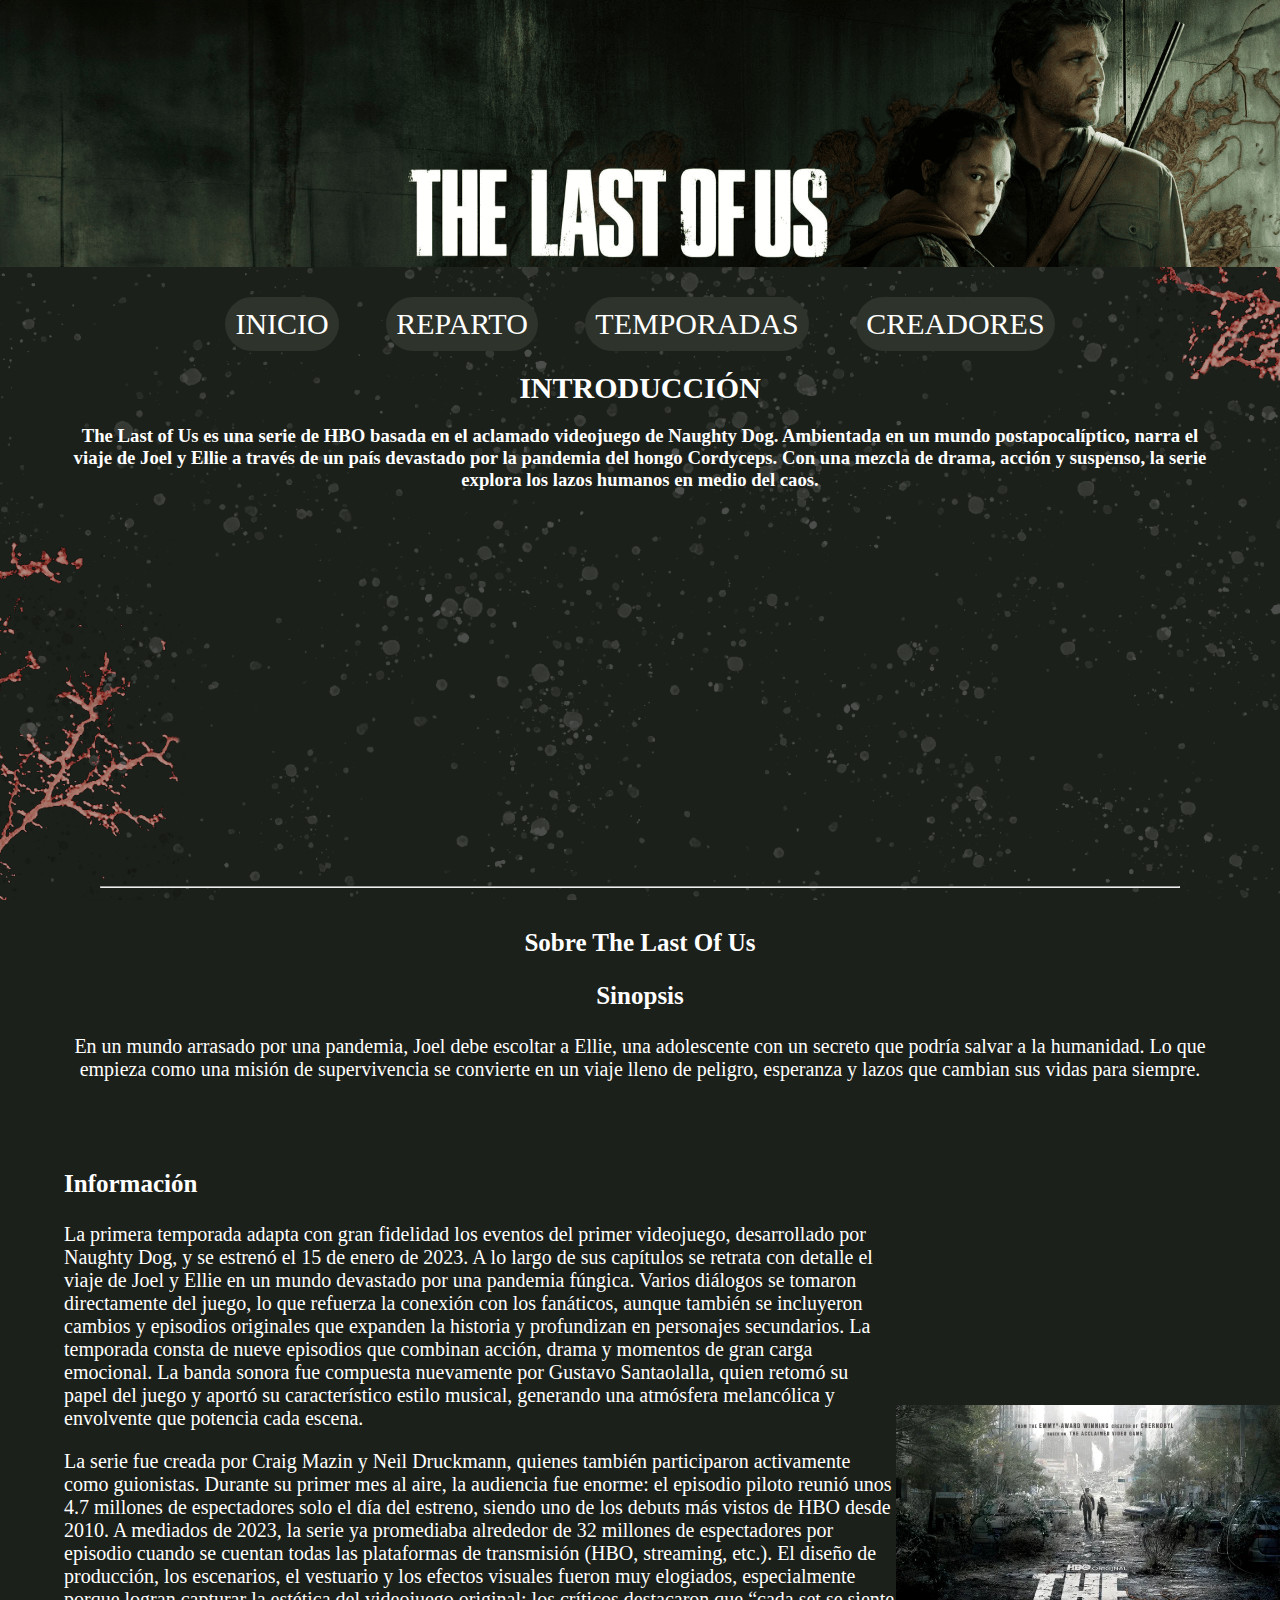
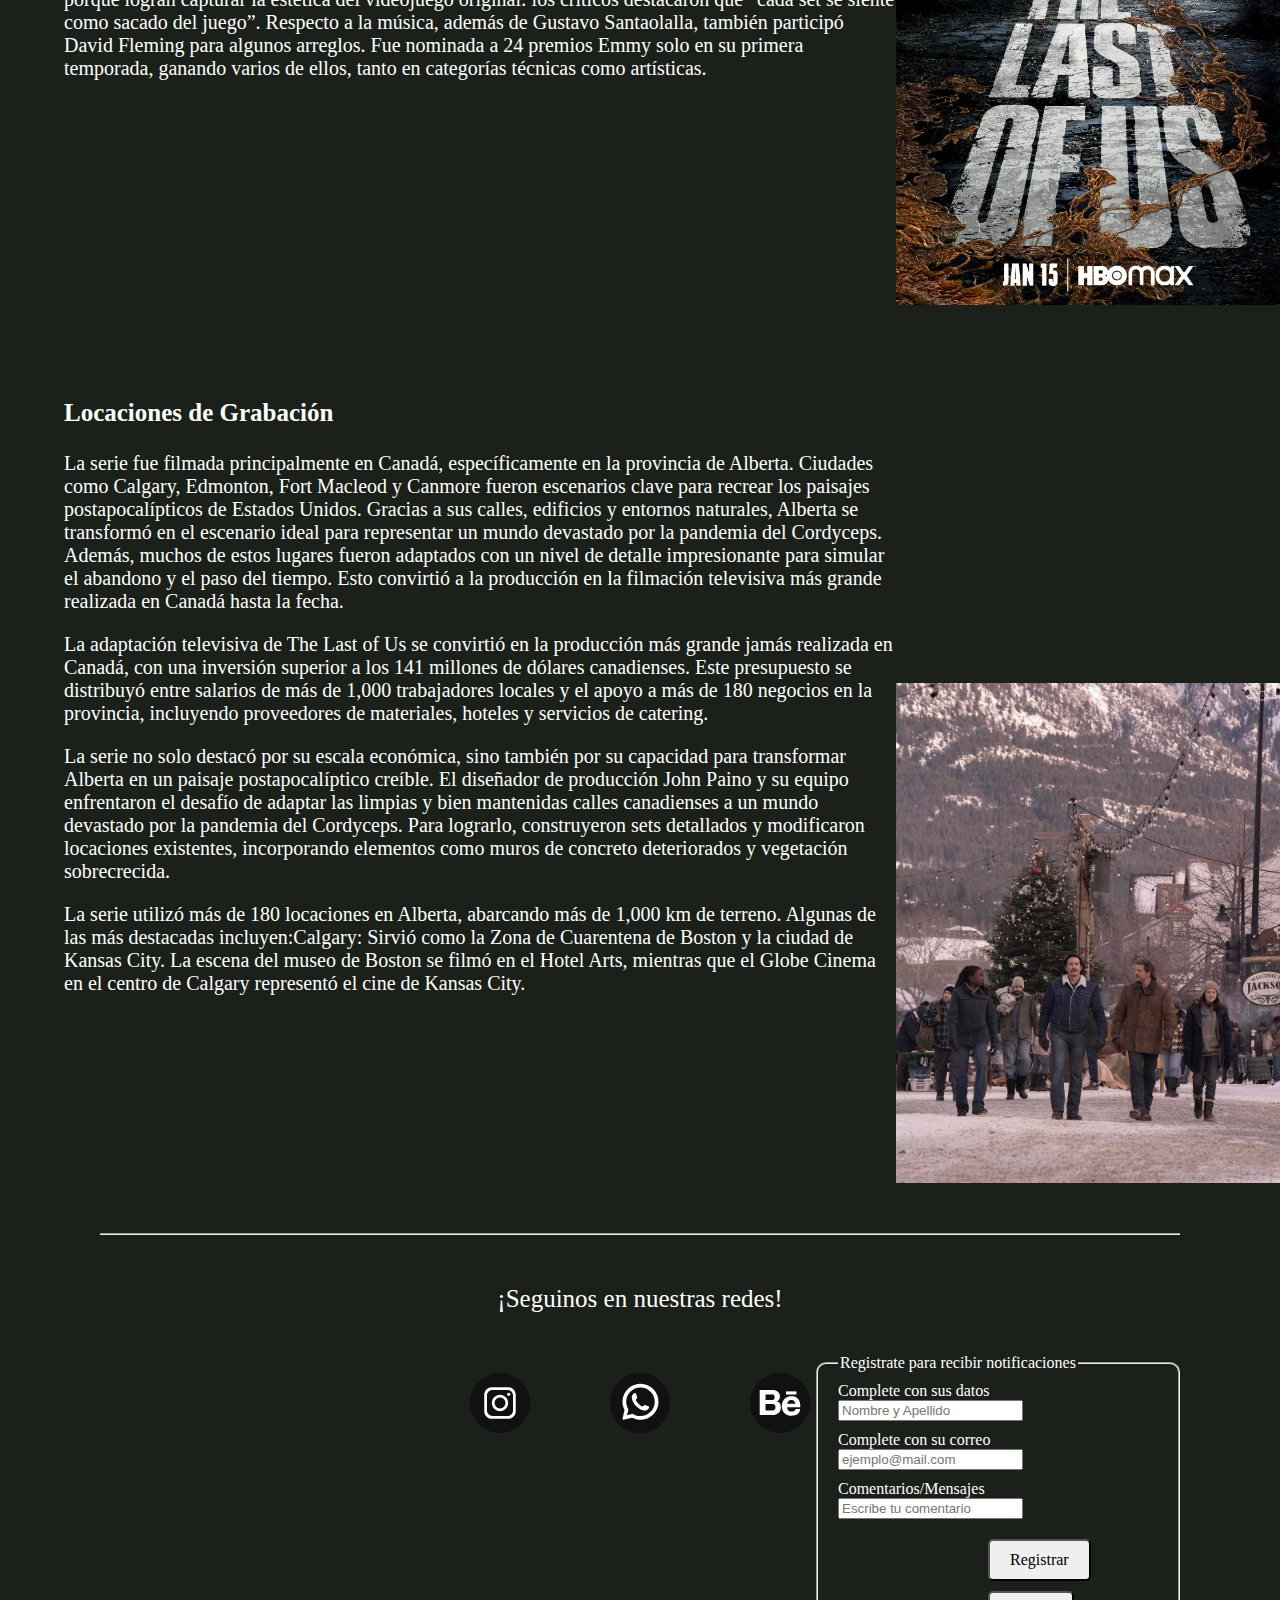
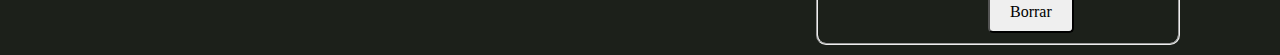
<file: index.html>
<!DOCTYPE html>
<html lang="en">

<head>
    <meta charset="UTF-8">
    <meta name="viewport" content="width=device-width, initial-scale=1.0">
    <title>TLOU Home</title>
    <link rel="icon" href="img/Logo.png">
</head>
<link rel="stylesheet" href="./global.css">

<body> <img width=100% src="img/TLOU2.png" alt="">

    <header class="menu">
        <nav>
            <a href="index.html">INICIO</a>
            <a href="reparto.html">REPARTO</a>
            <a href="temporadas.html"> TEMPORADAS</a>
            <a href="creadores.html">CREADORES</a>
        </nav>
    </header>
    <main>
        <section>
            <h1>INTRODUCCIÓN</h1>
            <h3>The Last of Us es una serie de HBO basada en el aclamado videojuego de Naughty Dog.
                Ambientada en un mundo postapocalíptico, narra el viaje de Joel y Ellie a través de un país devastado
                por la pandemia del hongo Cordyceps. Con una mezcla de drama, acción y suspenso, la serie explora los
                lazos humanos en medio del caos.</h3>
        </section>
 <iframe class="video" width="560" height="315" src="https://www.youtube.com/embed/yyGetSp7CIc?si=x0Xq_NdfvfxN7RRy" title="YouTube video player" frameborder="0" allow="accelerometer; autoplay; clipboard-write; encrypted-media; gyroscope; picture-in-picture; web-share" referrerpolicy="strict-origin-when-cross-origin" allowfullscreen></iframe>
         
        <hr class="primero">

        <section>
            <h2>Sobre The Last Of Us</h2>
            <strong>
                <p class="sinopsis">Sinopsis</p>
            </strong>
            <p class="sinopsis2">En un mundo arrasado por una pandemia, Joel debe escoltar a Ellie, una adolescente con
                un secreto que podría salvar a la humanidad. Lo que empieza como una misión de supervivencia se
                convierte en un viaje lleno de peligro, esperanza y lazos que cambian sus vidas para siempre.</p>
        </section>

        <section>
            <article>
                <strong>
                    <p class="informacion">Información</p>
                </strong>
                <p class="informacion2">La primera temporada adapta con gran fidelidad los eventos del primer
                    videojuego, desarrollado por Naughty Dog, y se estrenó el 15 de enero de 2023. A lo largo de sus
                    capítulos se retrata con detalle el viaje de Joel y Ellie en un mundo devastado por una pandemia
                    fúngica. Varios diálogos se tomaron directamente del juego, lo que refuerza la conexión con los
                    fanáticos, aunque también se incluyeron cambios y episodios originales que expanden la historia y
                    profundizan en personajes secundarios. La temporada consta de nueve episodios que combinan acción,
                    drama y momentos de gran carga emocional. La banda sonora fue compuesta nuevamente por Gustavo
                    Santaolalla, quien retomó su papel del juego y aportó su característico estilo musical, generando
                    una atmósfera melancólica y envolvente que potencia cada escena.</p>
                <!--  -->
                <p class="informacion2">La serie fue creada por Craig Mazin y Neil Druckmann, quienes también
                    participaron activamente como guionistas.
                    Durante su primer mes al aire, la audiencia fue enorme: el episodio piloto reunió unos 4.7 millones
                    de espectadores solo el día del estreno, siendo uno de los debuts más vistos de HBO desde 2010.
                    <!--  -->
                    A mediados de 2023, la serie ya promediaba alrededor de 32 millones de espectadores por episodio
                    cuando se cuentan todas las plataformas de transmisión (HBO, streaming, etc.).
                    El diseño de producción, los escenarios, el vestuario y los efectos visuales fueron muy elogiados,
                    especialmente porque logran capturar la estética del videojuego original: los críticos destacaron
                    que “cada set se siente como sacado del juego”.
                    <!--  -->
                    Respecto a la música, además de Gustavo Santaolalla, también participó David Fleming para algunos
                    arreglos.
                    Fue nominada a 24 premios Emmy solo en su primera temporada, ganando varios de ellos, tanto en
                    categorías técnicas como artísticas.
                </p>
                <!--  -->

            </article>
        </section>

        <div class="imagen">
            <img width=400 src="img/Poster.webp" alt="">
        </div>

        <section>
            <article>
                <strong>
                    <p class="locaciones">Locaciones de Grabación
                    <p></p>
                </strong>
                <p class="locaciones2">La serie fue filmada principalmente en Canadá, específicamente en la provincia de
                    Alberta. Ciudades como Calgary, Edmonton, Fort Macleod y Canmore fueron escenarios clave para
                    recrear los paisajes postapocalípticos de Estados Unidos. Gracias a sus calles, edificios y entornos
                    naturales, Alberta se transformó en el escenario ideal para representar un mundo devastado por la
                    pandemia del Cordyceps. Además, muchos de estos lugares fueron adaptados con un nivel de detalle
                    impresionante para simular el abandono y el paso del tiempo. Esto convirtió a la producción en la
                    filmación televisiva más grande realizada en Canadá hasta la fecha.</p>
                <!--  -->
                <p class="locaciones2">La adaptación televisiva de The Last of Us se convirtió en la producción más
                    grande jamás realizada en Canadá, con una inversión superior a los 141 millones de dólares
                    canadienses. Este presupuesto se distribuyó entre salarios de más de 1,000 trabajadores locales y el
                    apoyo a más de 180 negocios en la provincia, incluyendo proveedores de materiales, hoteles y
                    servicios de catering.</p>
                <!--  -->
                <p class="locaciones2">La serie no solo destacó por su escala económica, sino también por su capacidad
                    para transformar Alberta en un paisaje postapocalíptico creíble. El diseñador de producción John
                    Paino y su equipo enfrentaron el desafío de adaptar las limpias y bien mantenidas calles canadienses
                    a un mundo devastado por la pandemia del Cordyceps. Para lograrlo, construyeron sets detallados y
                    modificaron locaciones existentes, incorporando elementos como muros de concreto deteriorados y
                    vegetación sobrecrecida.</p>
                <!--  -->
                <p class="locaciones2">La serie utilizó más de 180 locaciones en Alberta, abarcando más de 1,000 km de
                    terreno. Algunas de las más destacadas incluyen:Calgary: Sirvió como la Zona de Cuarentena de Boston
                    y la ciudad de Kansas City. La escena del museo de Boston se filmó en el Hotel Arts, mientras que el
                    Globe Cinema en el centro de Calgary representó el cine de Kansas City.</p>
            </article>
        </section>

        <div class="imagen2">
            <img width="400" src="img/montaña.jpg" alt="">
        </div>

       

        <hr class="primero">

    </main>
    <footer>
        <p class="cierre">¡Seguinos en nuestras redes!</p>
        <div class="redes">
            <a href="https://www.instagram.com/thelastofus/?hl=es-la" target="_blank">
                <img src="img/instagram.svg" alt="Instagram"> </a>
            <a href="https://wa.me/5491126708751" target="_blank">
                <img src="img/whatsapp.svg" alt="WhatsApp">
            </a>
            <a href="https://www.behance.net/melinafurgiuele1" target="_blank">
                <img src="img/behance.svg" alt="Behance">
            </a>
        </div>
        <section class="formulario">
            <form action="formulario.html">
                <fieldset class="formulario">
                    <legend>Registrate para recibir notificaciones</legend>
                    <label class="datos" for="nombreyapellido"> Complete con sus datos
                        <input type="Nombre" placeholder="Nombre y Apellido" required id="nombreyapellido">
                    </label>

                    <label class="datos" for="correo"> Complete con su correo
                        <input type="email" placeholder="ejemplo@mail.com" required id="correo">
                    </label>
                    <label class="datos" for="descripción"> Comentarios/Mensajes 
                        <input type="comentarios" placeholder="Escribe tu comentario"  id="descripción">
                    </label>
                    <section class="botones">
                        <button class="submit" type="submit">Registrar</button>
                    <button class="submit" type="reset"> Borrar</button></section>
                    
                </fieldset>
            </form>
        </section>
    </footer>
</body>

</html>
</file>
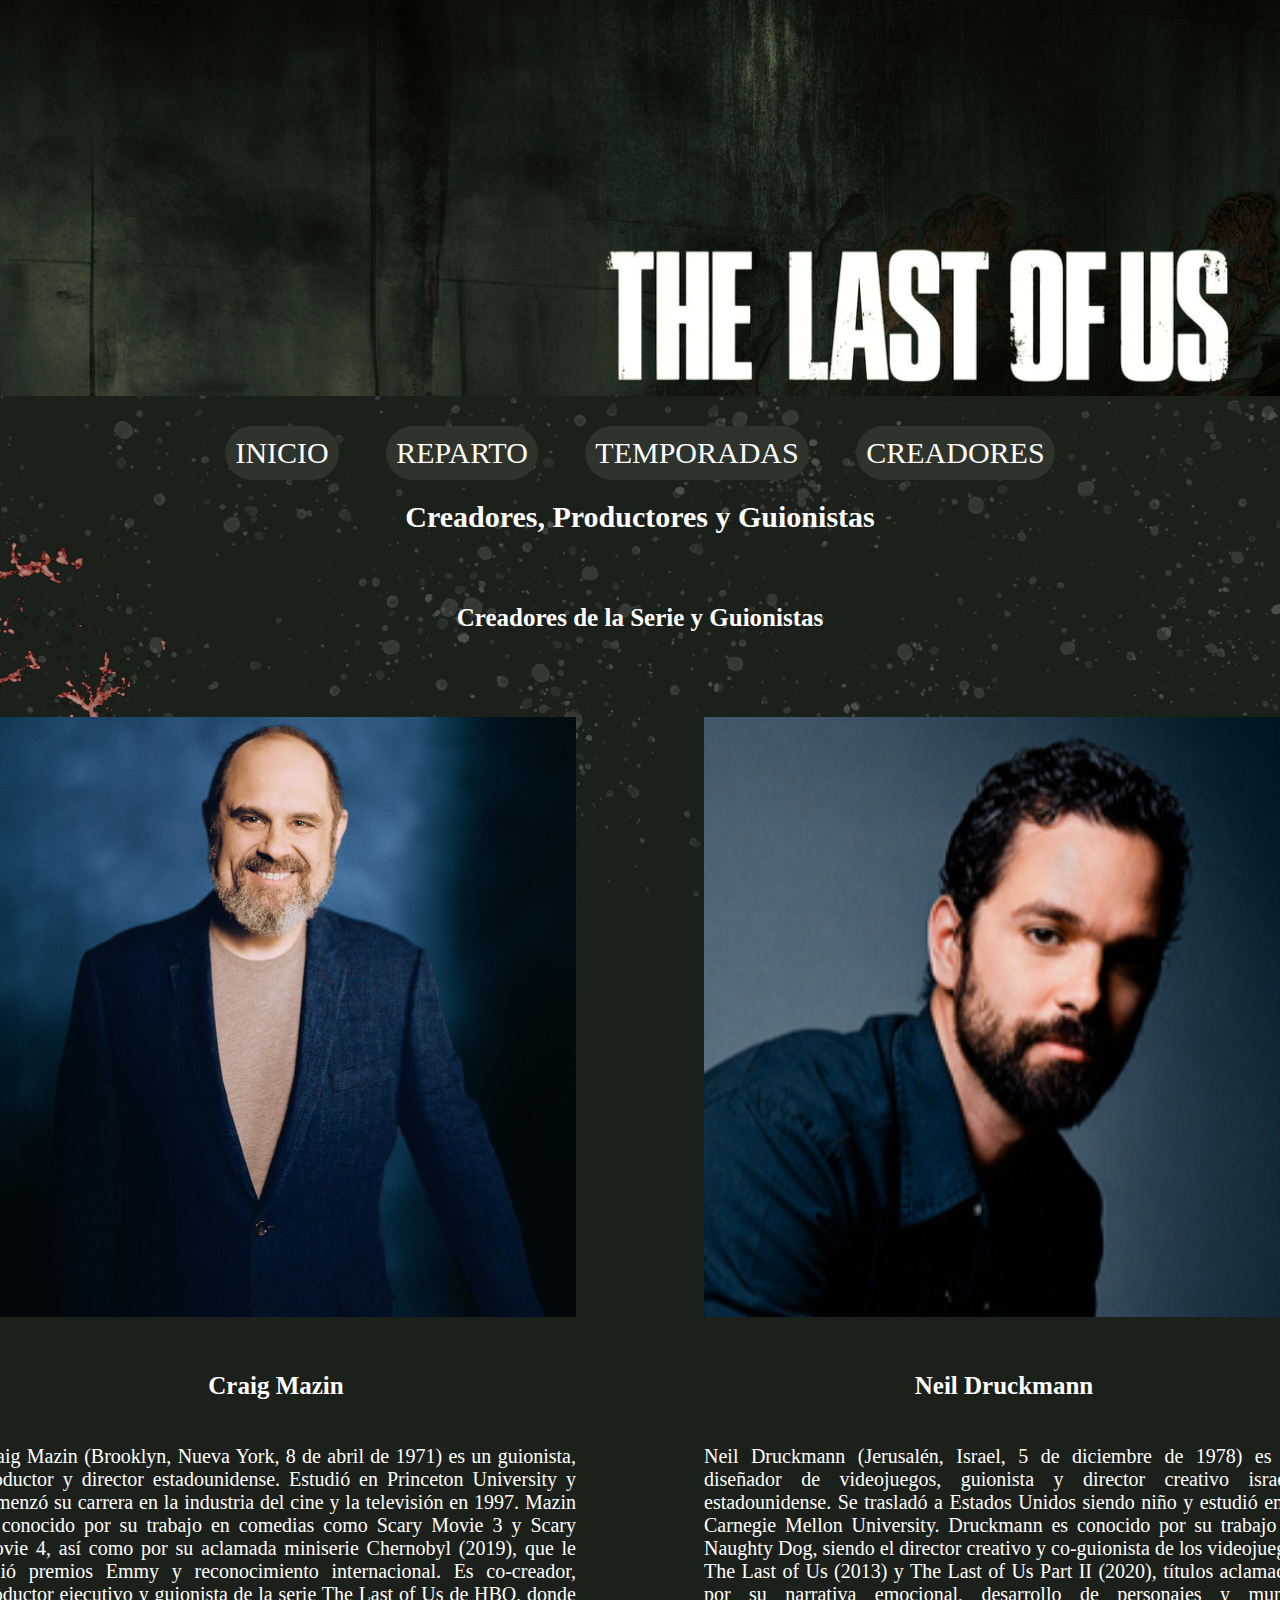
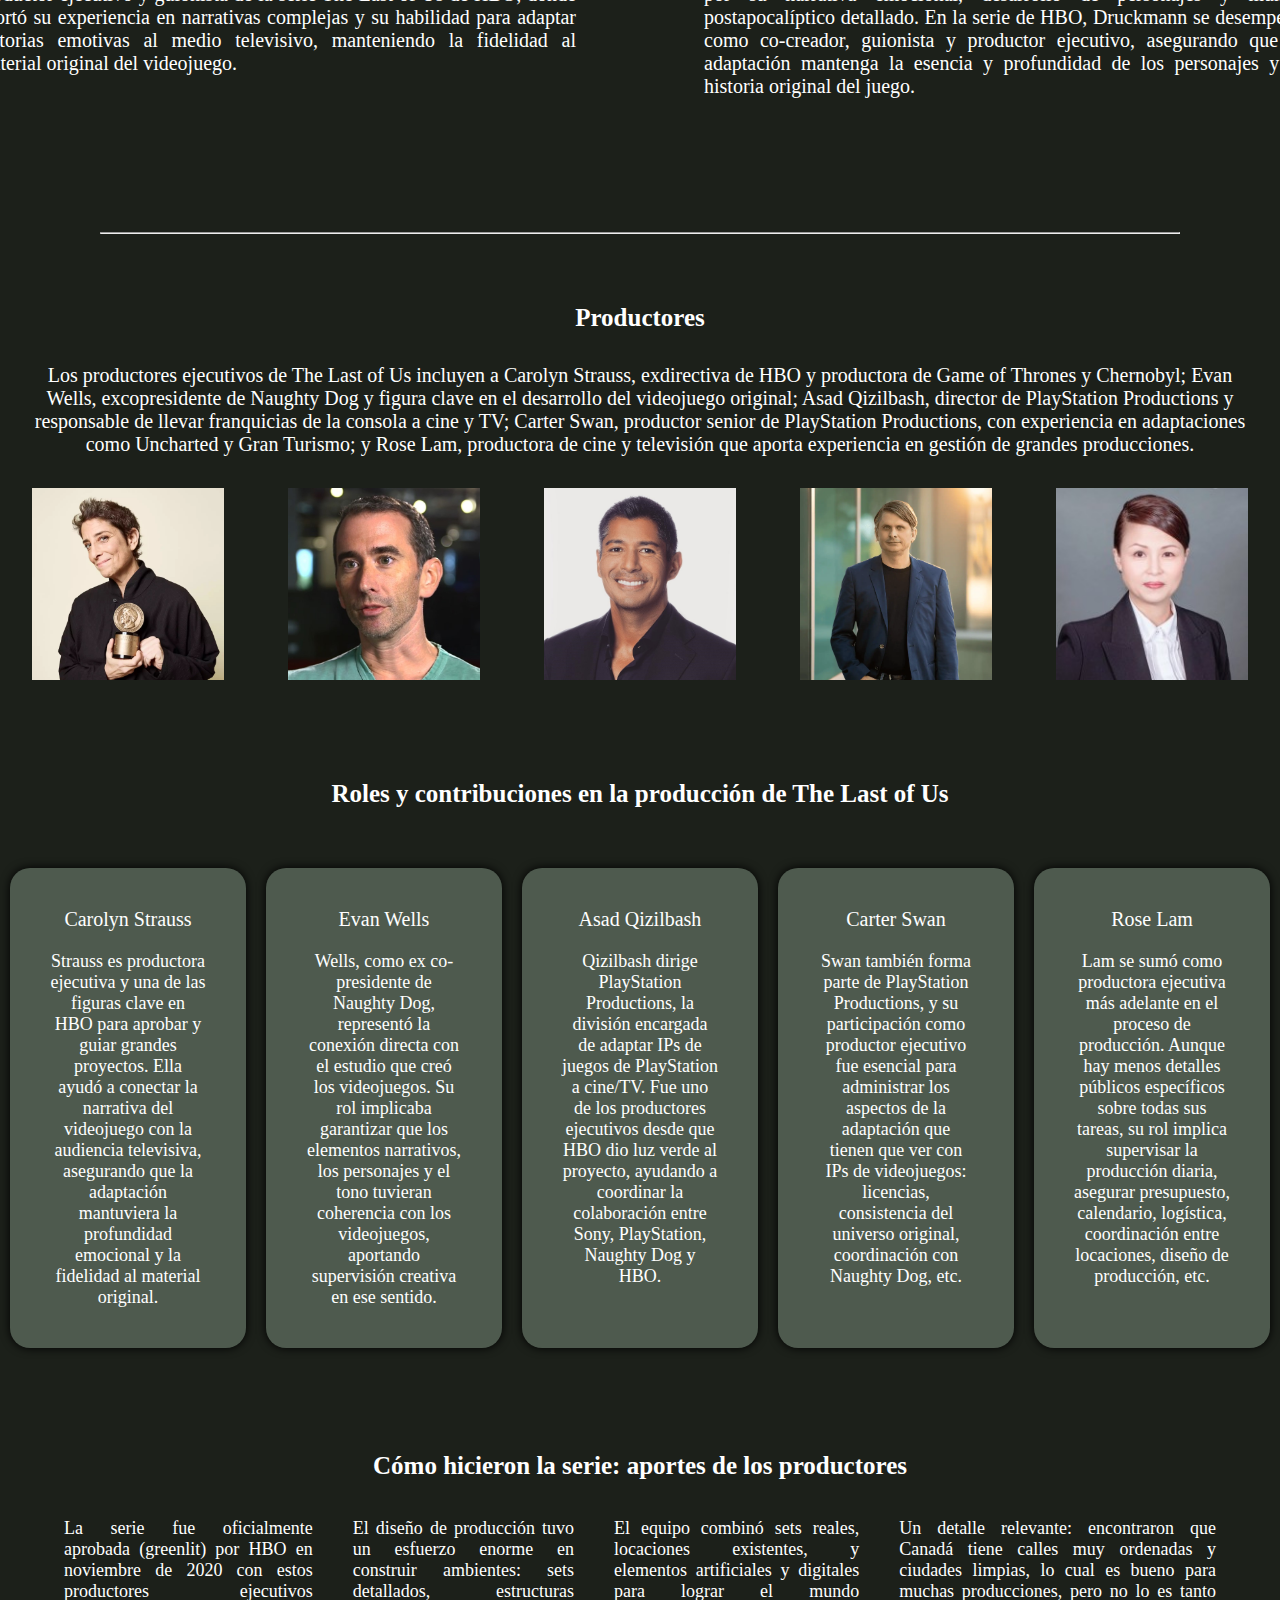
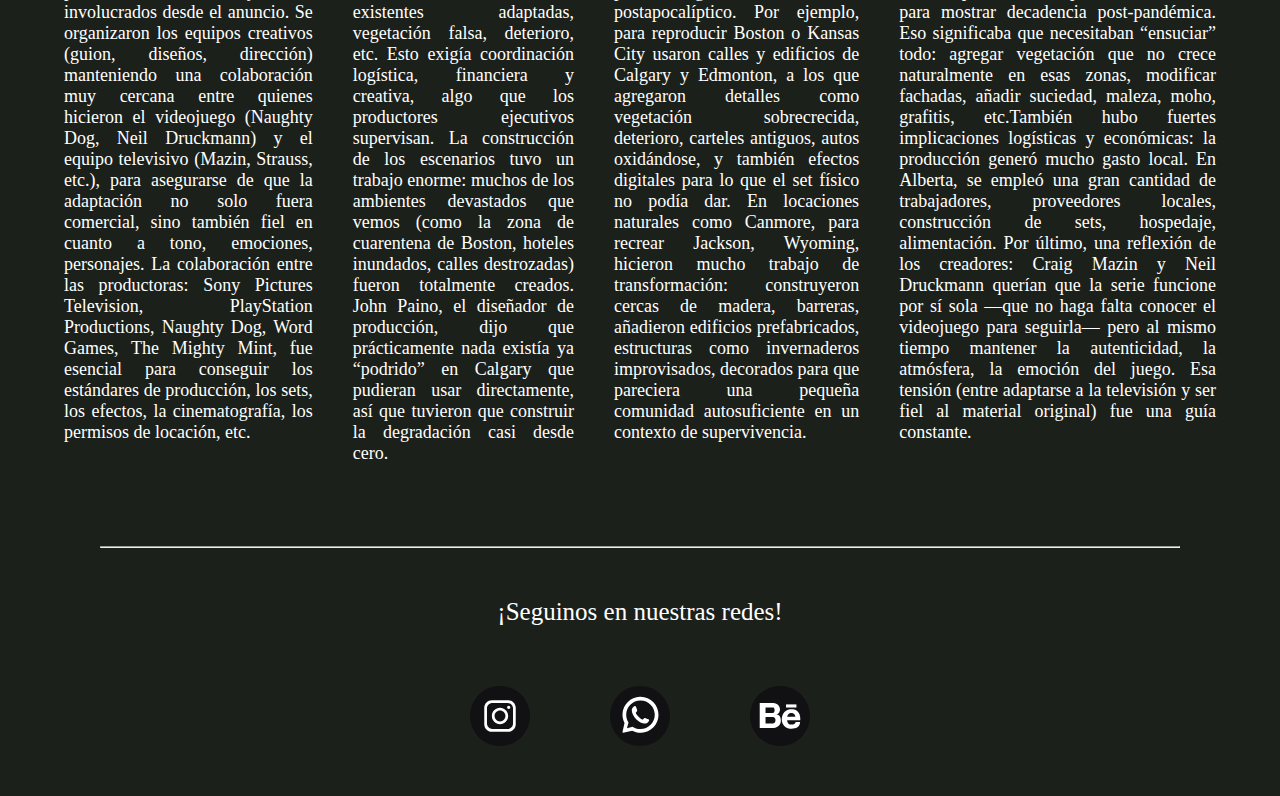
<file: creadores.html>
<!DOCTYPE html>
<html lang="en">

<head>
    <meta charset="UTF-8">
    <meta name="viewport" content="width=device-width, initial-scale=1.0">
    <title>TLOU Creadores</title>
    <link rel="icon" href="img/Logo.png">
    <link rel="stylesheet" href="./global.css">
    <link rel="stylesheet" href="creadores.css">
</head>

<body> <img width=1900 src="img/TLOU2.png" alt="">
    <header>
        <header class="menu">
            <nav>
                <a href="index.html">INICIO</a>
                <a href="reparto.html">REPARTO</a>
                <a href="temporadas.html"> TEMPORADAS</a>
                <a href="creadores.html">CREADORES</a>
            </nav>
        </header>
        <main>
            <h1>Creadores, Productores y Guionistas</h1>
            <h2>Creadores de la Serie y Guionistas</h2>

            <section>
                <div class="cajatarjetas">
                    <div class="tarjetas">
                        <div>
                            <img src="img/Craig Mazin.jpg" alt="" width="600">
                        </div>
                        <strong>
                            <p class="nombre">Craig Mazin</p>
                        </strong>
                        <!-- información Craig Mazin -->
                        <p class="infocyn">
                            Craig Mazin (Brooklyn, Nueva York, 8 de abril de 1971) es un guionista, productor y director
                            estadounidense. Estudió en Princeton University y comenzó su carrera en la industria del
                            cine y la
                            televisión en 1997. Mazin es conocido por su trabajo en comedias como Scary Movie 3 y Scary
                            Movie 4,
                            así como por su aclamada miniserie Chernobyl (2019), que le valió premios Emmy y
                            reconocimiento
                            internacional. Es co-creador, productor ejecutivo y guionista de la serie The Last of Us de
                            HBO,
                            donde aportó su experiencia en narrativas complejas y su habilidad para adaptar historias
                            emotivas
                            al medio televisivo, manteniendo la fidelidad al material original del videojuego.</p>
                    </div>
                    <div class="tarjetas">
                        <div>
                            <img src="img/Neil Druckmann.png" alt="" width="600">
                        </div>
                        <strong>
                            <p class="nombre">Neil Druckmann</p>
                        </strong>
                        <!-- información Neil Druckmann -->
                        <p class="infocyn">
                            Neil Druckmann (Jerusalén, Israel, 5 de diciembre de 1978) es un diseñador de videojuegos,
                            guionista
                            y director creativo israelí-estadounidense. Se trasladó a Estados Unidos siendo niño y
                            estudió en la
                            Carnegie Mellon University. Druckmann es conocido por su trabajo en Naughty Dog, siendo el
                            director
                            creativo y co-guionista de los videojuegos The Last of Us (2013) y The Last of Us Part II
                            (2020),
                            títulos aclamados por su narrativa emocional, desarrollo de personajes y mundo
                            postapocalíptico
                            detallado. En la serie de HBO, Druckmann se desempeña como co-creador, guionista y productor
                            ejecutivo, asegurando que la adaptación mantenga la esencia y profundidad de los personajes
                            y la
                            historia original del juego.</p>
                    </div>
                </div>
            </section>

            <hr class="hr">

            <section>
                <article>
                    <h2>Productores</h2>
                    <p class="productores">Los productores ejecutivos de The Last of Us incluyen a Carolyn Strauss,
                        exdirectiva de HBO y productora de Game of Thrones y Chernobyl; Evan Wells, excopresidente de
                        Naughty Dog y figura clave en el desarrollo del videojuego original; Asad Qizilbash, director de
                        PlayStation Productions y responsable de llevar franquicias de la consola a cine y TV; Carter
                        Swan, productor senior de PlayStation Productions, con experiencia en adaptaciones como
                        Uncharted y Gran Turismo; y Rose Lam, productora de cine y televisión que aporta experiencia en
                        gestión de grandes producciones.</p>
                </article>
            </section>

            <section>
                <article class="cajaTarjetas">
                    <img class="productores2" src="img/Carolyn Strauss.jpg" alt="">
                    <img class="productores2" src="img/Evan Wells.jpg" alt="">
                    <img class="productores2" src="img/Asad Qizilbash.jpg" alt="">
                    <img class="productores2" src="img/Carter Swan.webp" alt="">
                    <img class="productores2" src="img/Rose Lam.jpg" alt="">
                </article>
            </section>

            <h2 class="ryc">Roles y contribuciones en la producción de The Last of Us</h2>

            <section>
                <div class="cajacontenido">
                    <div class="contenedores">

                        <p class="titulo">Carolyn Strauss</p>

                        <p class="info"> Strauss es productora ejecutiva y una de las figuras clave en HBO para aprobar
                            y guiar
                            grandes proyectos. Ella ayudó a conectar la narrativa del videojuego con la audiencia
                            televisiva, asegurando que la adaptación mantuviera la profundidad emocional y la fidelidad
                            al material original.</p>
                    </div>
                    <div class="contenedores">

                        <p class="titulo"> Evan Wells</p>

                        <p class="info">Wells, como ex co-presidente de Naughty Dog, representó la conexión directa con
                            el estudio
                            que creó los videojuegos. Su rol implicaba garantizar que los elementos narrativos, los
                            personajes y el tono tuvieran coherencia con los videojuegos, aportando supervisión creativa
                            en ese sentido.</p>
                    </div>
                    <div class="contenedores">

                        <p class="titulo">Asad Qizilbash</p>

                        <p class="info"> Qizilbash dirige PlayStation Productions, la división encargada de adaptar IPs
                            de juegos de
                            PlayStation a cine/TV. Fue uno de los productores ejecutivos desde que HBO dio luz verde al
                            proyecto, ayudando a coordinar la colaboración entre Sony, PlayStation, Naughty Dog y HBO.
                        </p>
                    </div>
                    <div class="contenedores">

                        <p class="titulo"> Carter Swan</p>

                        <p class="info">Swan también forma parte de PlayStation Productions, y su participación como
                            productor
                            ejecutivo fue esencial para administrar los aspectos de la adaptación que tienen que ver con
                            IPs de videojuegos: licencias, consistencia del universo original, coordinación con Naughty
                            Dog, etc.</p>
                    </div>
                    <div class="contenedores">

                        <p class="titulo"> Rose Lam</p>

                        <p class="info">Lam se sumó como productora ejecutiva más adelante en el proceso de producción.
                            Aunque hay
                            menos detalles públicos específicos sobre todas sus tareas, su rol implica supervisar la
                            producción diaria, asegurar presupuesto, calendario, logística, coordinación entre
                            locaciones, diseño de producción, etc.</p>
                    </div>
                </div>
            </section>

            <h2>Cómo hicieron la serie: aportes de los productores</h2>
            <section>
                <div class="info2">
                    <p>La serie fue oficialmente aprobada (greenlit) por HBO en noviembre de 2020 con estos
                        productores ejecutivos involucrados desde el anuncio. Se organizaron los equipos creativos
                        (guion, diseños, dirección) manteniendo una colaboración muy cercana entre quienes hicieron
                        el videojuego (Naughty Dog, Neil Druckmann) y el equipo televisivo (Mazin, Strauss, etc.),
                        para asegurarse de que la adaptación no solo fuera comercial, sino también fiel en cuanto a
                        tono, emociones, personajes. La colaboración entre las productoras: Sony Pictures
                        Television, PlayStation Productions, Naughty Dog, Word Games, The Mighty Mint, fue esencial
                        para conseguir los estándares de producción, los sets, los efectos, la cinematografía, los
                        permisos de locación, etc.
                    <p>El diseño de producción tuvo un esfuerzo enorme en construir ambientes: sets detallados,
                        estructuras existentes adaptadas, vegetación falsa, deterioro, etc. Esto exigía coordinación
                        logística, financiera y creativa, algo que los productores ejecutivos supervisan. La
                        construcción de los escenarios tuvo un trabajo enorme: muchos de los ambientes devastados
                        que vemos (como la zona de cuarentena de Boston, hoteles inundados, calles destrozadas)
                        fueron totalmente creados. John Paino, el diseñador de producción, dijo que prácticamente
                        nada existía ya “podrido” en Calgary que pudieran usar directamente, así que tuvieron que
                        construir la degradación casi desde cero. </p>
                    <p>El equipo combinó sets reales, locaciones existentes, y elementos artificiales y digitales
                        para lograr el mundo postapocalíptico. Por ejemplo, para reproducir Boston o Kansas City
                        usaron calles y edificios de Calgary y Edmonton, a los que agregaron detalles como
                        vegetación sobrecrecida, deterioro, carteles antiguos, autos oxidándose, y también efectos
                        digitales para lo que el set físico no podía dar. En locaciones naturales como Canmore, para
                        recrear Jackson, Wyoming, hicieron mucho trabajo de transformación: construyeron cercas de
                        madera, barreras, añadieron edificios prefabricados, estructuras como invernaderos
                        improvisados, decorados para que pareciera una pequeña comunidad autosuficiente en un
                        contexto de supervivencia. </p>
                    <p>Un detalle relevante: encontraron que Canadá tiene calles muy ordenadas y ciudades limpias,
                        lo cual es bueno para muchas producciones, pero no lo es tanto para mostrar decadencia
                        post-pandémica. Eso significaba que necesitaban “ensuciar” todo: agregar vegetación que no
                        crece naturalmente en esas zonas, modificar fachadas, añadir suciedad, maleza, moho,
                        grafitis, etc.También hubo fuertes implicaciones logísticas y económicas: la producción generó
                        mucho gasto
                        local. En Alberta, se empleó una gran cantidad de trabajadores, proveedores locales,
                        construcción de sets, hospedaje, alimentación. Por último, una reflexión de los creadores: Craig
                        Mazin y Neil Druckmann querían que la serie
                        funcione por sí sola —que no haga falta conocer el videojuego para seguirla— pero al mismo
                        tiempo mantener la autenticidad, la atmósfera, la emoción del juego. Esa tensión (entre
                        adaptarse a la televisión y ser fiel al material original) fue una guía constante.</p>
                </div>
                <section>

                    <hr class="hr">
        </main>
       <footer>
    <p class="cierre">¡Seguinos en nuestras redes!</p>
    <div class="redes">
        <a href="https://www.instagram.com/thelastofus/?hl=es-la" target="_blank">
    <img src="img/instagram.svg" alt="Instagram"> </a>
     <a href="https://wa.me/5491126708751" target="_blank">
    <img src="img/whatsapp.svg" alt="WhatsApp">
  </a>
  <a href="https://www.behance.net/melinafurgiuele1" target="_blank">
    <img src="img/behance.svg" alt="Behance">
  </a>
</div>
</footer>
</body>

</html>
</file>
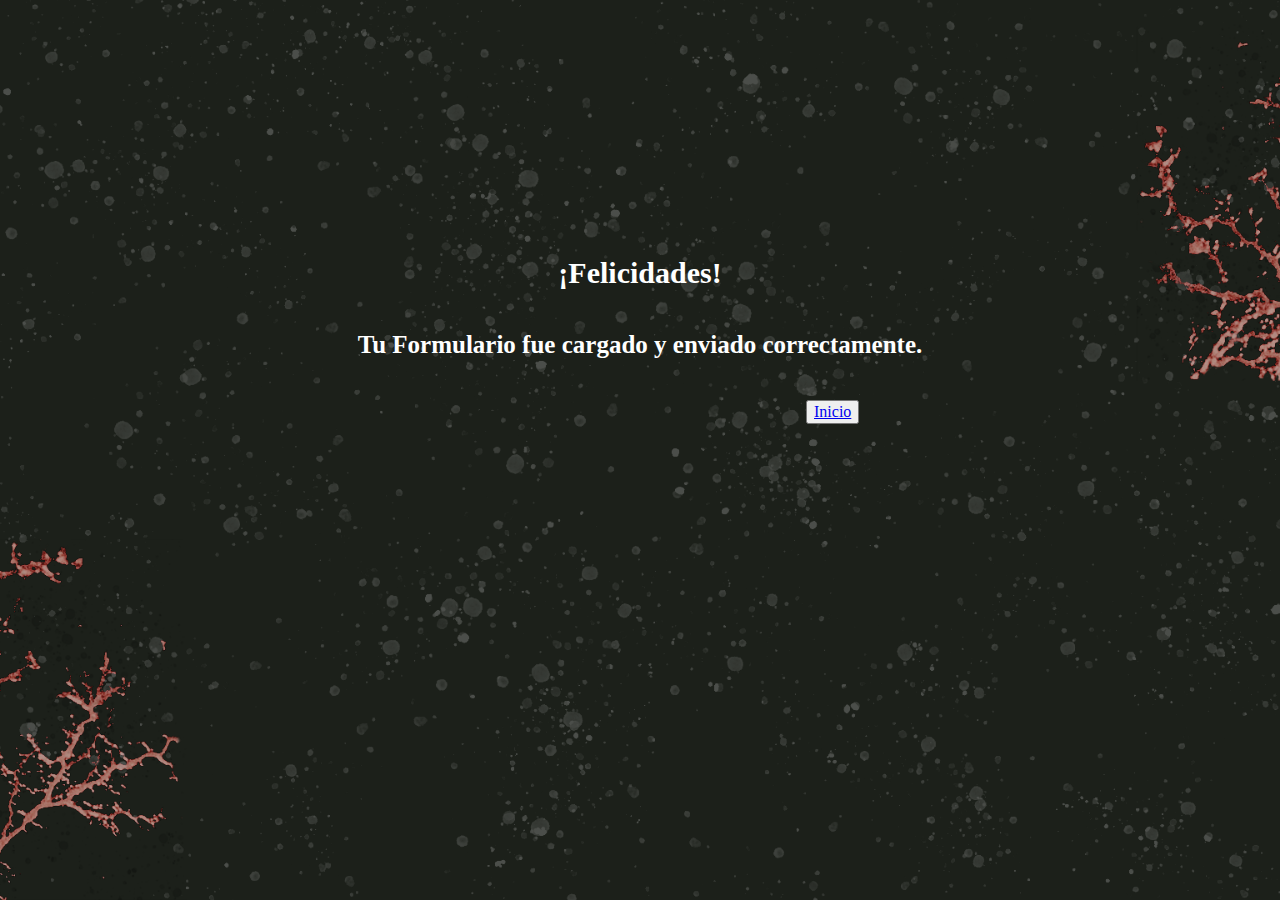
<file: formulario.html>
<!DOCTYPE html>
<html lang="en">

<head>
    <meta charset="UTF-8">
    <meta name="viewport" content="width=device-width, initial-scale=1.0">
    <title>TLOU Formulario correcto</title>
    <link rel="icon" href="img/Logo.png">
</head>
<link rel="stylesheet" href="./global.css">

<body>
    <div id="felicidades">
        <h1>¡Felicidades!</h1> 
        <h2>Tu Formulario fue cargado y enviado correctamente.</h2>
        <div>
            <button id="iniciof"><a href="index.html"> Inicio </a></button>
        </div>
    </div>


</body>

</html>
</file>
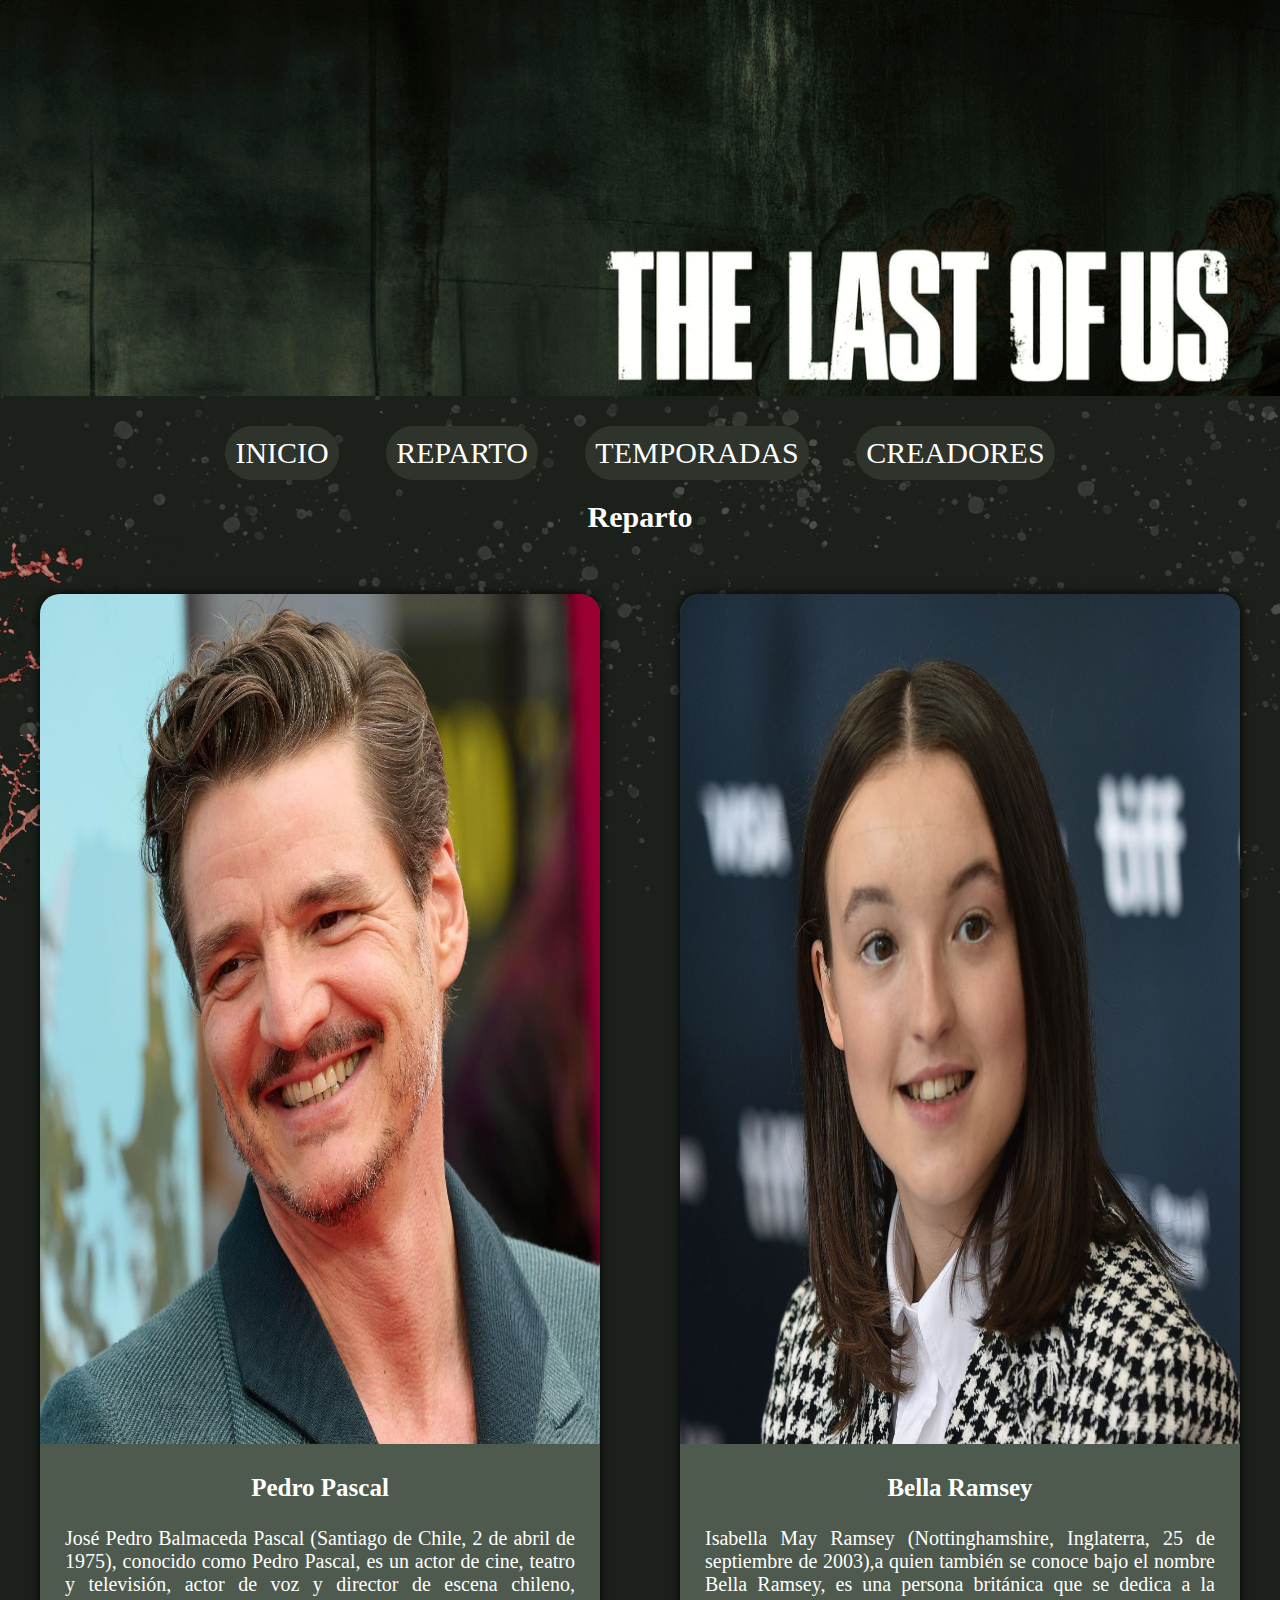
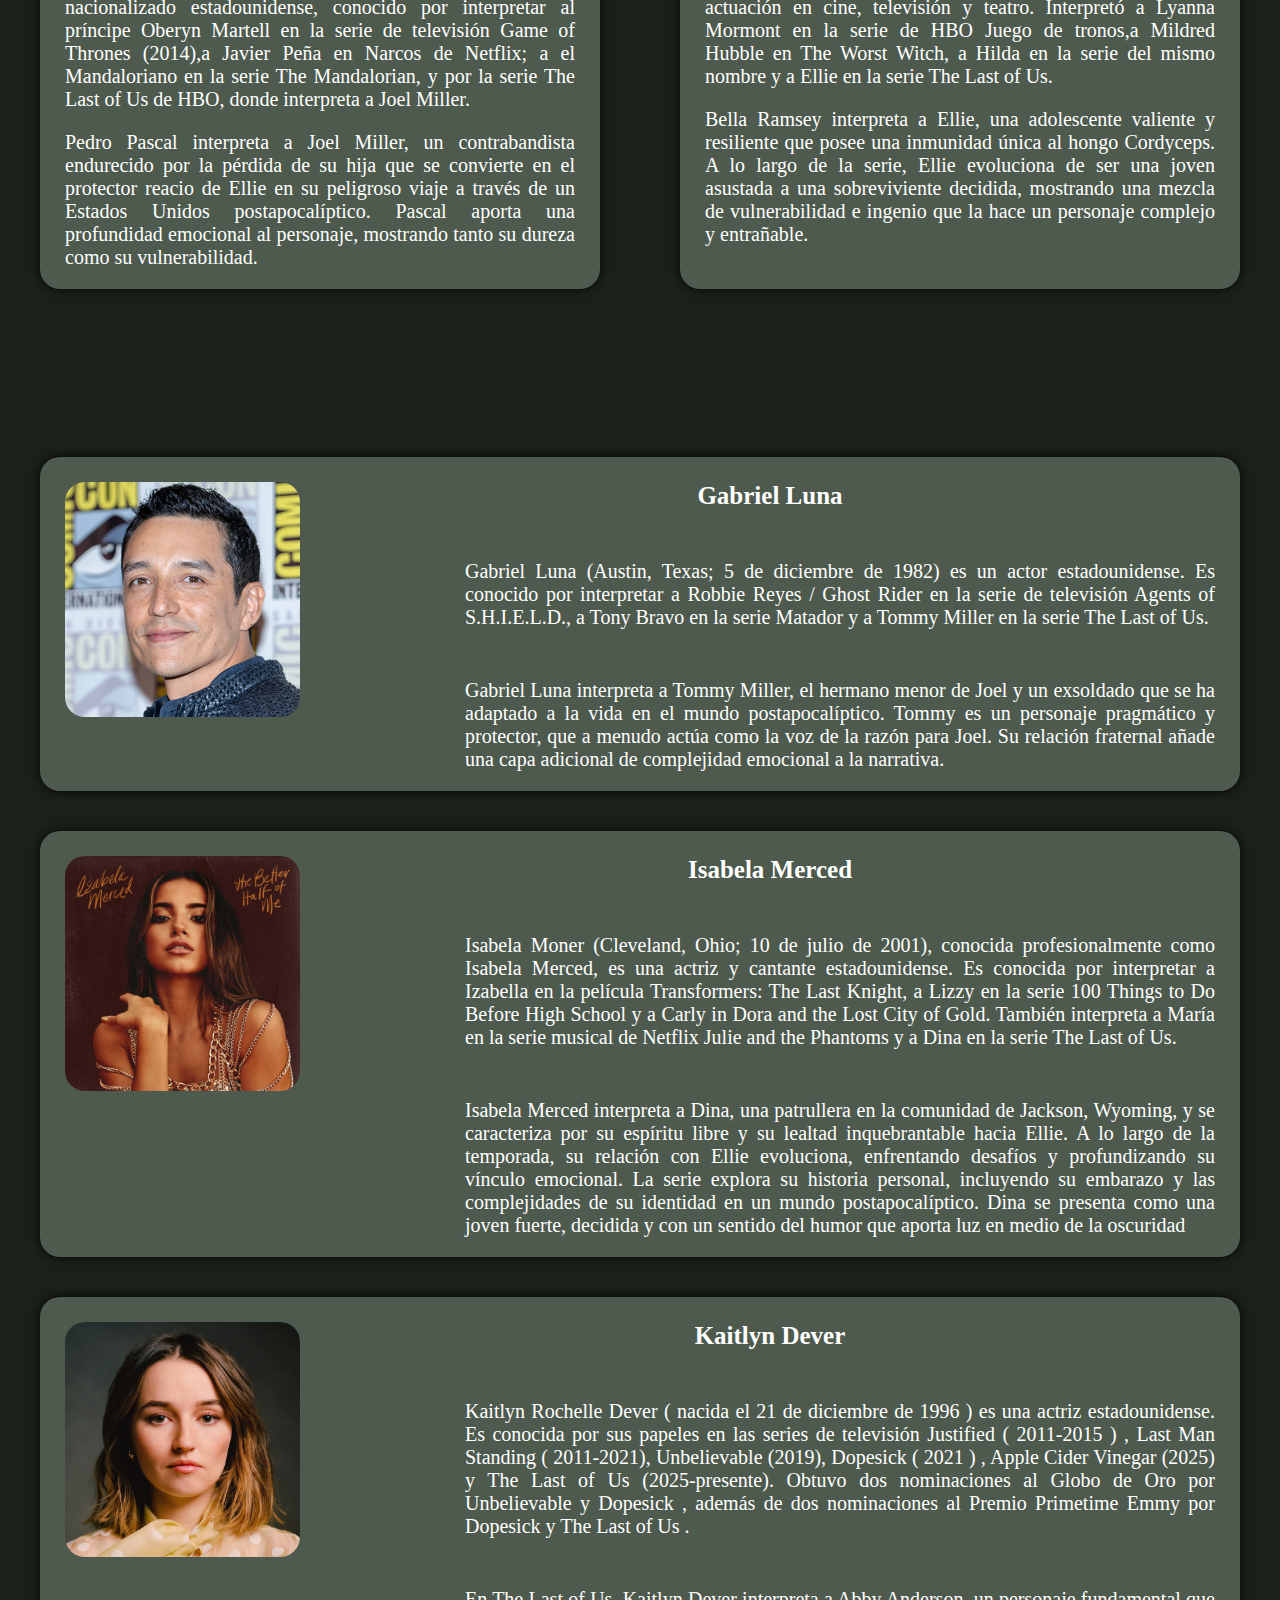
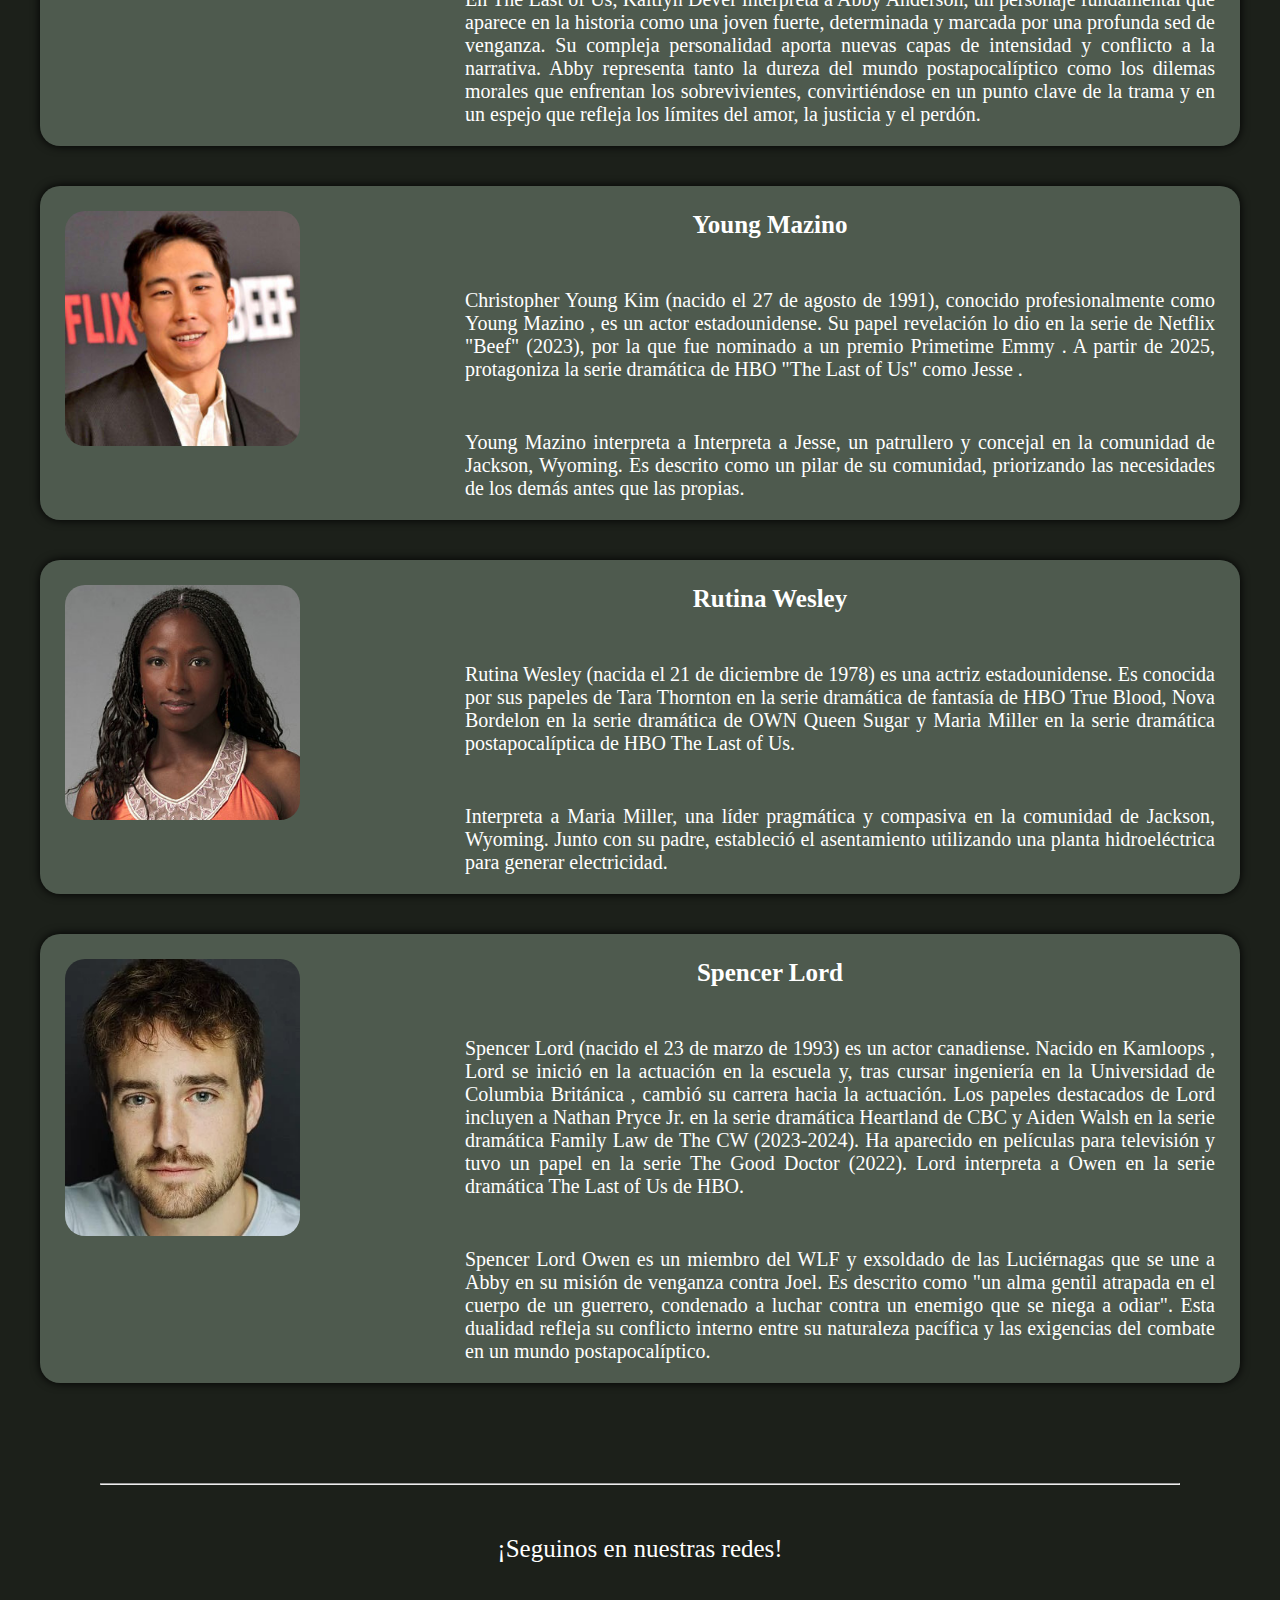
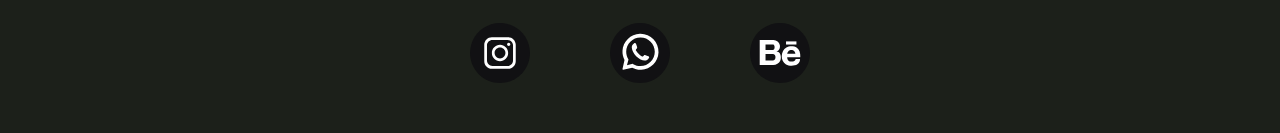
<file: reparto.html>
<!DOCTYPE html>
<html lang="en">

<head>
    <meta charset="UTF-8">
    <meta name="viewport" content="width=device-width, initial-scale=1.0">
    <title>TLOU Reparto</title>
    <link rel="icon" href="img/Logo.png">
    <link rel="stylesheet" href="./global.css">
</head>
<link rel="stylesheet" href="reparto.css">

<body> <img width=1900 src="img/TLOU2.png" alt="">

    <header class="menu">
        <nav>
            <a href="index.html">INICIO</a>
            <a href="reparto.html">REPARTO</a>
            <a href="temporadas.html"> TEMPORADAS</a>
            <a href="creadores.html">CREADORES</a>
        </nav>
    </header>
    <main>
        <article>
            <h1>Reparto</h1>
        </article>

</body>
<main>
    <section>
        <div class="cajatarjetas">
            <div class="tarjetas">
                <img class="pedro" width="100%" height="850px" src="img/Pedro Pascal.jpg" alt="">
                <strong>
                    <p class="pedrop">Pedro Pascal</p>
                </strong>
                <!-- información Pedro Pascal -->
                <p class="repartopedro"> José Pedro Balmaceda Pascal (Santiago de Chile, 2 de abril de 1975), conocido
                    como
                    Pedro Pascal, es un actor de cine, teatro y televisión, actor de voz y director de escena chileno,
                    nacionalizado estadounidense, conocido por interpretar al príncipe Oberyn Martell en la serie de
                    televisión Game of Thrones (2014),a Javier Peña en Narcos de Netflix; a el Mandaloriano en la serie
                    The
                    Mandalorian, y por la serie The Last of Us de HBO, donde interpreta a Joel Miller.</p>
                <p class="repartopedro">Pedro Pascal interpreta a Joel Miller, un contrabandista endurecido por la
                    pérdida
                    de su hija que se convierte en el protector reacio de Ellie en su peligroso viaje a través de un
                    Estados
                    Unidos postapocalíptico. Pascal aporta una profundidad emocional al personaje, mostrando tanto su
                    dureza
                    como su vulnerabilidad.</p>
            </div>
            <div class="tarjetas">
                <img  width="110%" height="850px" src="img/Bella Ramsey.jpg " alt="">
                <strong>
                    <p class="bellar">Bella Ramsey</p>
                </strong>
                <!-- información Bella Ramsey -->
                <p class="repartobella">Isabella May Ramsey (Nottinghamshire, Inglaterra, 25 de septiembre de 2003),a
                    quien también se conoce bajo el nombre Bella Ramsey, es una persona británica que se dedica a la
                    actuación en cine, televisión y teatro. Interpretó a Lyanna Mormont en la serie de HBO Juego de
                    tronos,a
                    Mildred Hubble en The Worst Witch, a Hilda en la serie del mismo nombre y a Ellie en la serie The
                    Last
                    of Us.</p>
                <p class="repartobella">Bella Ramsey interpreta a Ellie, una adolescente valiente y resiliente que posee
                    una inmunidad única al hongo Cordyceps. A lo largo de la serie, Ellie evoluciona de ser una joven
                    asustada
                    a una sobreviviente decidida, mostrando una mezcla de vulnerabilidad e ingenio que la hace un
                    personaje
                    complejo y entrañable.</p>
            </div>
        </div>
    </section>

    <section>
        <div class="cajatarjetas2">
            <div class="tarjetas2">
                <img class="gabriel" width="350" src="img/Gabriel Luna.jpg" alt="gabrielluna">
                <strong>
                    <p class="gabrielluna">Gabriel Luna</p>
                </strong>
                <!-- información Gabriel Luna -->
                <p class="repartogabriel">Gabriel Luna (Austin, Texas; 5 de diciembre de 1982) es un actor
                    estadounidense.
                    Es
                    conocido por interpretar a Robbie Reyes / Ghost Rider en la serie de televisión Agents of
                    S.H.I.E.L.D.,
                    a
                    Tony
                    Bravo en la serie Matador y a Tommy Miller en la serie The Last of Us.</p>
                <p class="repartogabriel">Gabriel Luna interpreta a Tommy Miller, el hermano menor de Joel y un
                    exsoldado
                    que se
                    ha
                    adaptado a la vida en el mundo postapocalíptico. Tommy es un personaje pragmático y protector, que a
                    menudo
                    actúa como la voz de la razón para Joel. Su relación fraternal añade una capa adicional de
                    complejidad
                    emocional
                    a la narrativa.</p>
            </div>
            <div class="tarjetas2">
                <img class="isabela" width="350" src="img/Isabela Merced.jpg" alt="">
                <strong>
                    <p class="isabelamerced">Isabela Merced</p>
                </strong>
                <!-- información Isabela Merced -->
                <p class="repartoisabela">Isabela Moner (Cleveland, Ohio; 10 de julio de 2001), conocida
                    profesionalmente
                    como
                    Isabela Merced, es una actriz y cantante estadounidense. Es conocida por interpretar a Izabella en
                    la
                    película
                    Transformers: The Last Knight, a Lizzy en la serie 100 Things to Do Before High School y a Carly in
                    Dora
                    and
                    the
                    Lost City of Gold. También interpreta a María en la serie musical de Netflix Julie and the Phantoms
                    y a
                    Dina
                    en
                    la serie The Last of Us.</p>
                <p class="repartoisabela">Isabela Merced interpreta a Dina, una patrullera en la comunidad de Jackson,
                    Wyoming,
                    y se
                    caracteriza por su espíritu libre y su lealtad inquebrantable hacia Ellie. A lo largo de la
                    temporada,
                    su
                    relación con Ellie evoluciona, enfrentando desafíos y profundizando su vínculo emocional. La serie
                    explora
                    su
                    historia personal, incluyendo su embarazo y las complejidades de su identidad en un mundo
                    postapocalíptico.
                    Dina
                    se presenta como una joven fuerte, decidida y con un sentido del humor que aporta luz en medio de la
                    oscuridad
                </p>
            </div>
            <div class="tarjetas2">
                <img class="kaitlyn" width="350" src="img/Kaitlyn Dever.webp" alt="">
                <Strong>
                    <p class="kaitlynd">Kaitlyn Dever</p>
                </Strong>
                <!-- información Kaitlyn Dever -->
                <p class="repartokaitlyn">Kaitlyn Rochelle Dever ( nacida el 21 de diciembre de 1996 ) es una actriz
                    estadounidense.
                    Es conocida por sus papeles en las series de televisión Justified ( 2011-2015 ) , Last Man Standing
                    (
                    2011-2021), Unbelievable (2019), Dopesick ( 2021 ) , Apple Cider Vinegar (2025) y The Last of Us
                    (2025-presente). Obtuvo dos nominaciones al Globo de Oro por Unbelievable y Dopesick , además de dos
                    nominaciones al Premio Primetime Emmy por Dopesick y The Last of Us .</p>
                <p class="repartokaitlyn">En The Last of Us, Kaitlyn Dever interpreta a Abby Anderson, un personaje
                    fundamental
                    que
                    aparece en la historia como una joven fuerte, determinada y marcada por una profunda sed de
                    venganza. Su
                    compleja personalidad aporta nuevas capas de intensidad y conflicto a la narrativa. Abby representa
                    tanto la
                    dureza del mundo postapocalíptico como los dilemas morales que enfrentan los sobrevivientes,
                    convirtiéndose
                    en
                    un punto clave de la trama y en un espejo que refleja los límites del amor, la justicia y el perdón.
                </p>
            </div>
            <div class="tarjetas2">
                <img class="young" width="350" src="img/Young mazino.jpg" alt="">
                <strong>
                    <p class="youngmazino">Young Mazino</p>
                </strong>
                <!-- información Young Mazino -->
                <p class="repartoyoung">Christopher Young Kim (nacido el 27 de agosto de 1991), conocido
                    profesionalmente
                    como
                    Young
                    Mazino , es un actor estadounidense. Su papel revelación lo dio en la serie de Netflix "Beef"
                    (2023),
                    por la
                    que
                    fue nominado a un premio Primetime Emmy . A partir de 2025, protagoniza la serie dramática de HBO
                    "The
                    Last
                    of
                    Us" como Jesse .</p>
                <p class="repartoyoung">Young Mazino interpreta a Interpreta a Jesse, un patrullero y concejal en la
                    comunidad
                    de
                    Jackson, Wyoming. Es descrito como un pilar de su comunidad, priorizando las necesidades de los
                    demás
                    antes
                    que
                    las propias.</p>
            </div>
            <div class="tarjetas2">
                <img class="rutina" width="350" src="img/Rutina Wesley.jpg" alt="">
                <strong>
                    <p class="rutinawesley">Rutina Wesley</p>
                </strong>
                <!-- información Rutina Wesley -->
                <p class="repartorutina">Rutina Wesley (nacida el 21 de diciembre de 1978) es una actriz estadounidense.
                    Es
                    conocida
                    por sus papeles de Tara Thornton en la serie dramática de fantasía de HBO True Blood, Nova Bordelon
                    en
                    la
                    serie
                    dramática de OWN Queen Sugar y Maria Miller en la serie dramática postapocalíptica de HBO The Last
                    of
                    Us.
                </p>
                <p class="repartorutina"> Interpreta a Maria Miller, una líder pragmática y compasiva en la comunidad de
                    Jackson,
                    Wyoming. Junto con su padre, estableció el asentamiento utilizando una planta hidroeléctrica para
                    generar
                    electricidad.</p>
            </div>
            <div class="tarjetas2">
                <img class="spencer" width="350" src="img/Spencer Lord.jpg" alt="">
                <strong>
                    <p class="spencerlord">Spencer Lord</p>
                </strong>
                <!-- información Spencer Lord -->
                <p class="repartospencer">Spencer Lord (nacido el 23 de marzo de 1993) es un actor canadiense. Nacido en
                    Kamloops ,
                    Lord se inició en la actuación en la escuela y, tras cursar ingeniería en la Universidad de Columbia
                    Británica ,
                    cambió su carrera hacia la actuación.
                    Los papeles destacados de Lord incluyen a Nathan Pryce Jr. en la serie dramática Heartland de CBC y
                    Aiden
                    Walsh
                    en la serie dramática Family Law de The CW (2023-2024). Ha aparecido en películas para televisión y
                    tuvo
                    un
                    papel en la serie The Good Doctor (2022). Lord interpreta a Owen en la serie dramática The Last of
                    Us de
                    HBO.
                </p>
                <p class="repartospencer">Spencer Lord Owen es un miembro del WLF y exsoldado de las Luciérnagas que se
                    une
                    a
                    Abby
                    en su misión de venganza contra Joel. Es descrito como "un alma gentil atrapada en el cuerpo de un
                    guerrero,
                    condenado a luchar contra un enemigo que se niega a odiar". Esta dualidad refleja su conflicto
                    interno
                    entre
                    su
                    naturaleza pacífica y las exigencias del combate en un mundo postapocalíptico.</p>
            </div>
        </div>
    </section>
</main>
<hr class="primero">
<footer>
    <p class="cierre">¡Seguinos en nuestras redes!</p>
    <div class="redes">
        <a href="https://www.instagram.com/thelastofus/?hl=es-la" target="_blank">
    <img src="img/instagram.svg" alt="Instagram"> </a>
     <a href="https://wa.me/5491126708751" target="_blank">
    <img src="img/whatsapp.svg" alt="WhatsApp">
  </a>
  <a href="https://www.behance.net/melinafurgiuele1" target="_blank">
    <img src="img/behance.svg" alt="Behance">
  </a>
</div>
</footer>
</body>

</html>
</file>
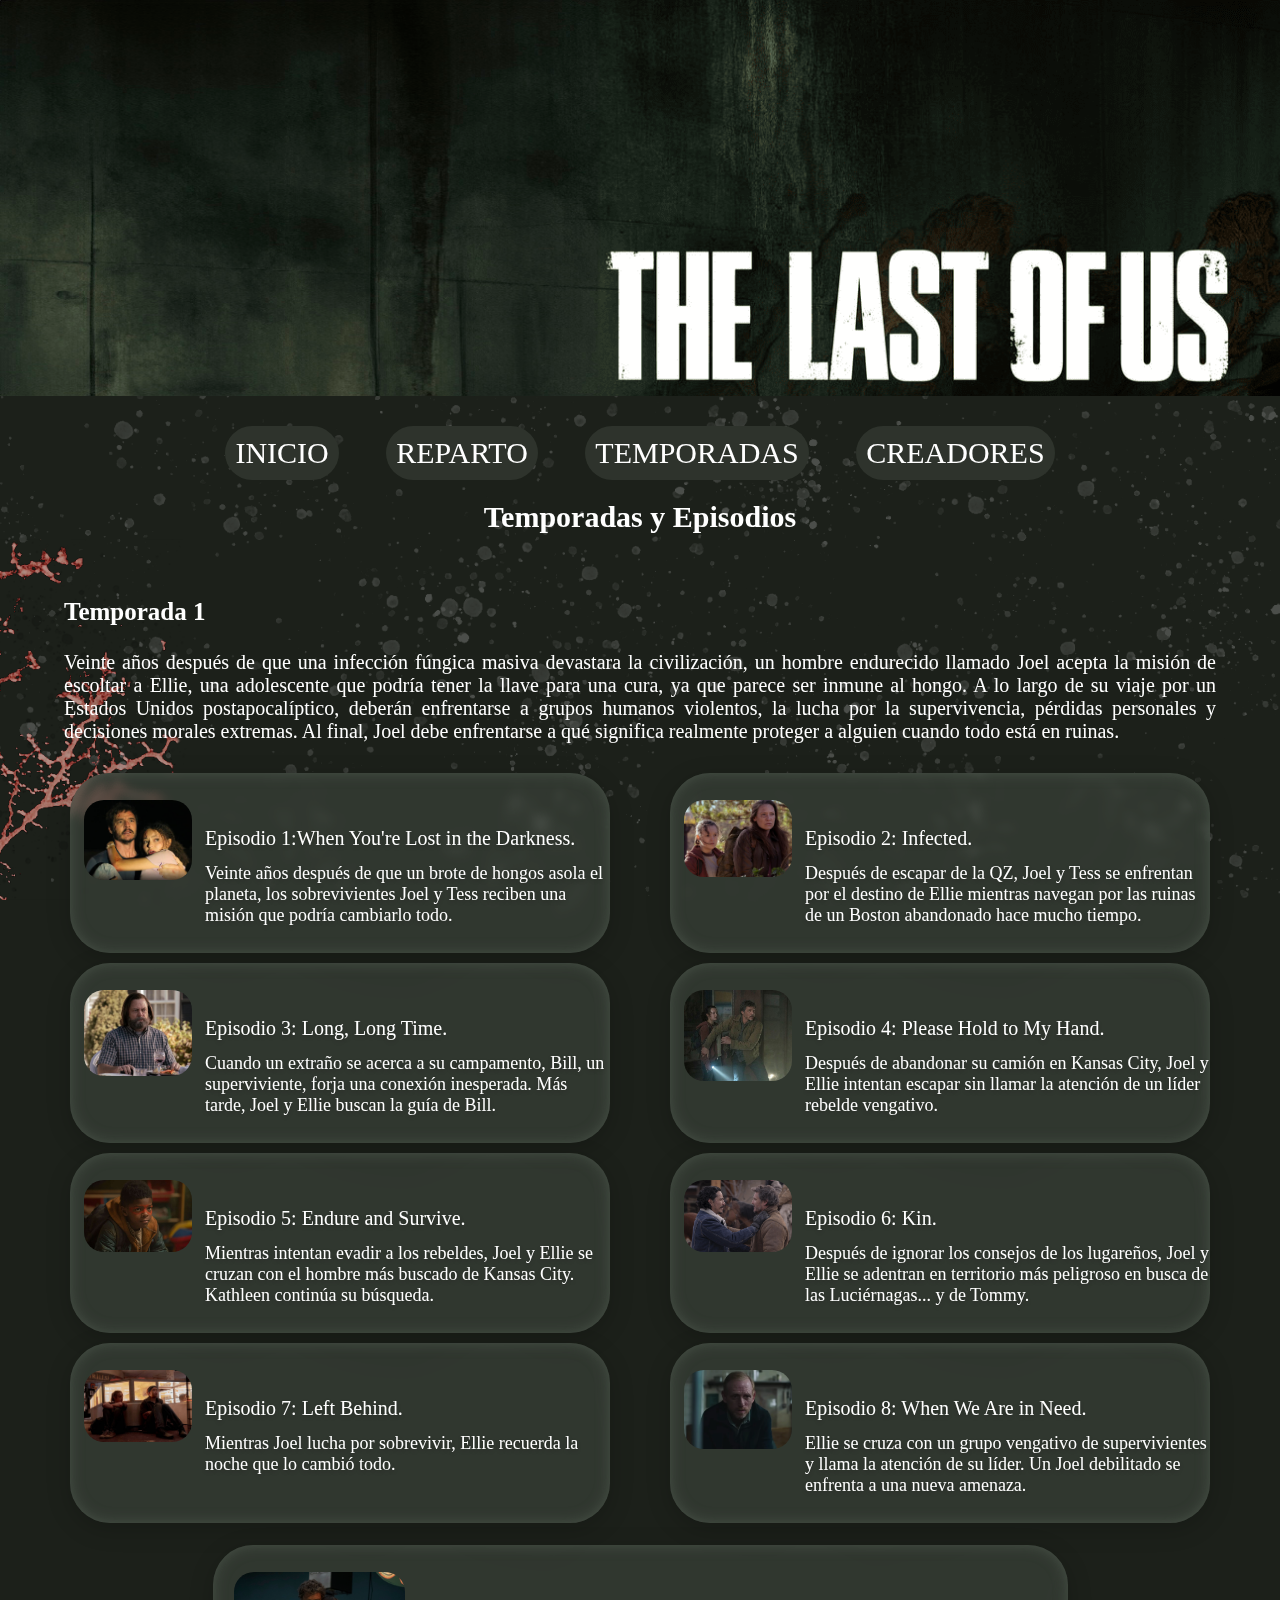
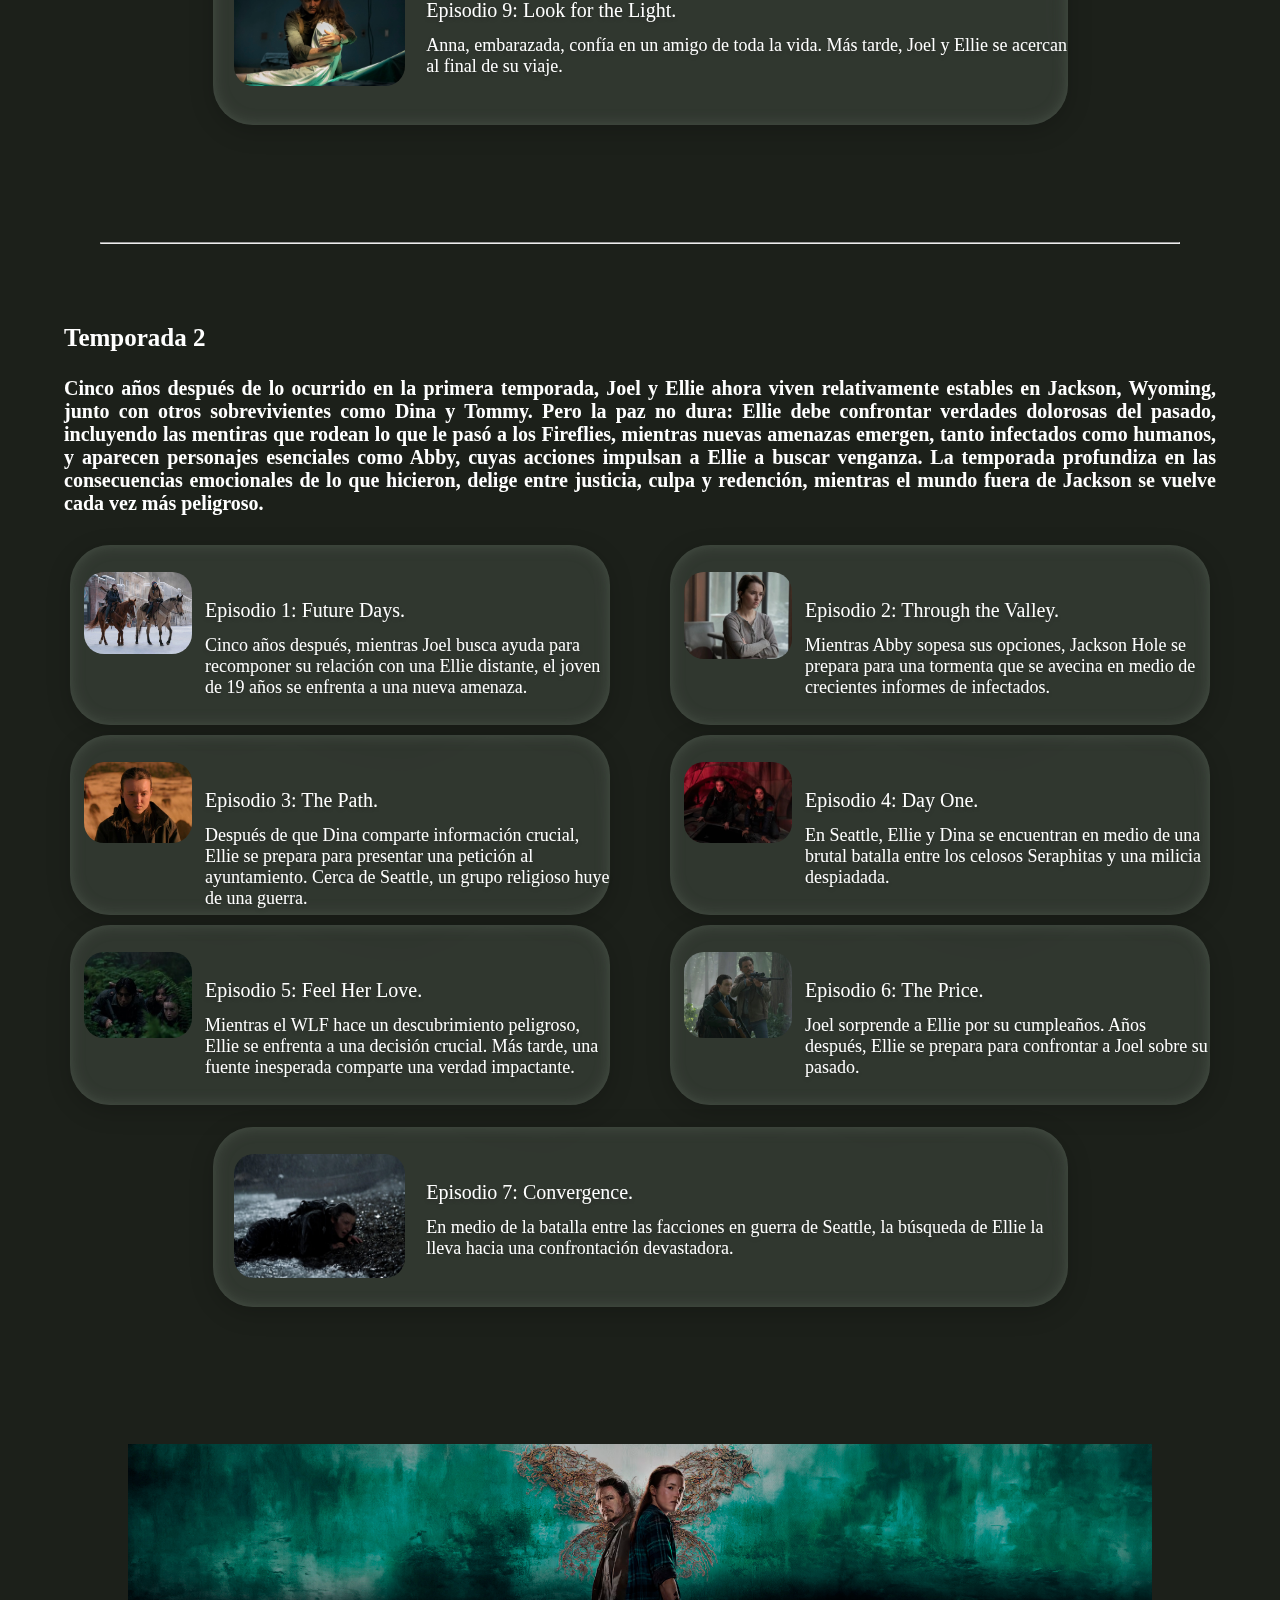
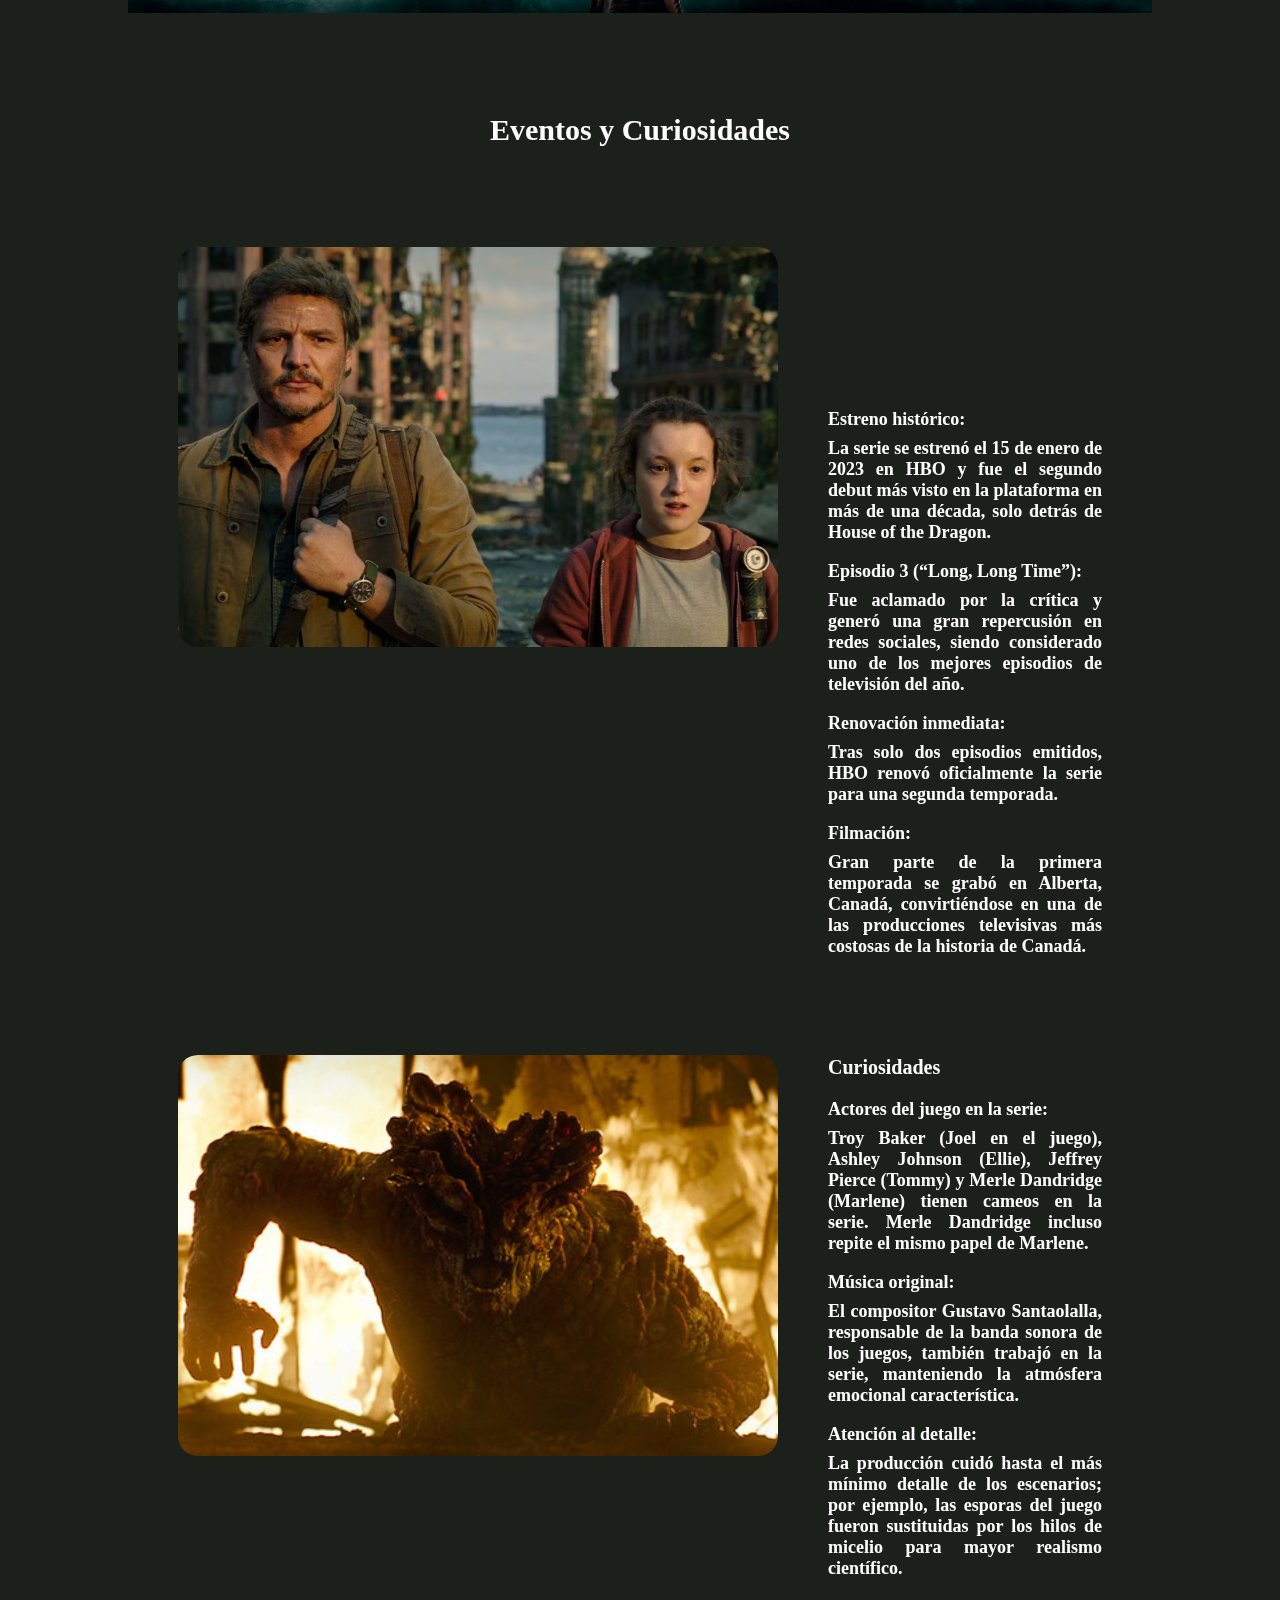
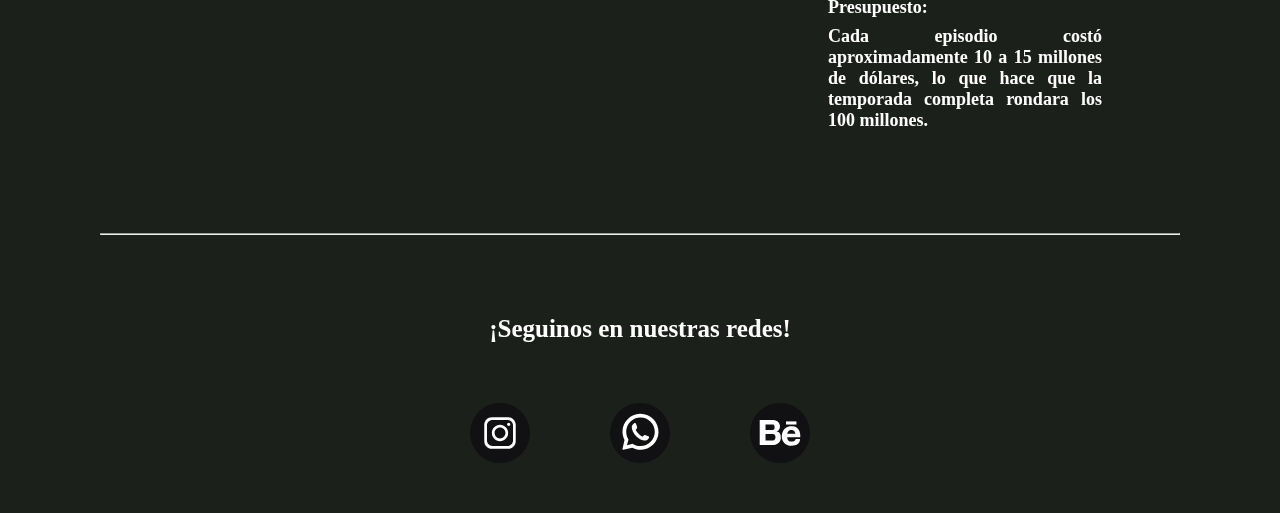
<file: temporadas.html>
<!DOCTYPE html>
<html lang="en">

<head>
    <meta charset="UTF-8">
    <meta name="viewport" content="width=device-width, initial-scale=1.0">
    <title>TLOU Temporadas</title>
    <link rel="icon" href="img/Logo.png">
</head>
<link rel="stylesheet" href="./global.css">
<link rel="stylesheet" href="temporadas.css">

<body> <img width=1900 src="img/TLOU2.png" alt="">
    <header>
        <header class="menu">
            <nav>
                <a href="index.html">INICIO</a>
                <a href="reparto.html">REPARTO</a>
                <a href="temporadas.html"> TEMPORADAS</a>
                <a href="creadores.html">CREADORES</a>
            </nav>
        </header>

        <main>
            <div>
                <h1>Temporadas y Episodios</h1>
            </div>

            <section>
                <div><strong>
                        <p class="temporada1">Temporada 1</p>
                    </strong></div>
                <!--  -->
                <article>
                    <p class="sinopsis">Veinte años después de que una infección fúngica masiva devastara la
                        civilización, un hombre endurecido llamado Joel acepta la misión de escoltar a Ellie, una
                        adolescente que podría tener la llave para una cura, ya que parece ser inmune al hongo. A lo
                        largo de su viaje por un Estados Unidos postapocalíptico, deberán enfrentarse a grupos humanos
                        violentos, la lucha por la supervivencia, pérdidas personales y decisiones morales extremas. Al
                        final, Joel debe enfrentarse a qué significa realmente proteger a alguien cuando todo está en
                        ruinas.</p>
                    <strong>
            </section>
            <section>
                <div class="episodios">
                    <div class="liquid-glass">
                        <img class="glass-img" src="img/joelysarah.jpg" width="50%" alt="">
                        <div class="glass-text">Episodio 1:When You're Lost in the Darkness.</div>
                        <div class="glass-text2">
                            <p>Veinte años después de que un brote de hongos asola el planeta, los
                                sobrevivientes Joel y Tess reciben una misión que podría cambiarlo todo.</p>
                        </div>
                    </div>
                    <div class="liquid-glass">
                        <img class="glass-img" src="img/Tessyellie.jpg" width="50%" alt="">
                        <div class="glass-text">Episodio 2: Infected.</div>
                        <div class="glass-text2">
                            <p>Después de escapar de la QZ, Joel y Tess se enfrentan por el destino de Ellie
                                mientras navegan por las ruinas de un Boston abandonado hace mucho tiempo.</p>
                        </div>

                    </div>
                </div>
                <svg xmlns="http://www.w3.org/2000/svg" style="display: none;">
                    <defs>
                        <filter id="glass-distortion" x="0%" y="0%" width="100%" height="100%">
                            <feTurbulence type="fractalNoise" baseFrequency="0.008 0.008" numOctaves="2" seed="92"
                                result="noise" />
                            <feGaussianBlur in="noise" stdDeviation="2" result="blurred" />
                            <feDisplacementMap in="SourceGraphic" in2="blurred" scale="77" xChannelSelector="R"
                                yChannelSelector="G" />
                        </filter>
                    </defs>
                </svg>
            </section>

            <section>
                <div class="episodios">
                    <div class="liquid-glass">
                        <img class="glass-img" src="img/Bill.jpg" width="50%" alt="">
                        <div class="glass-text">Episodio 3: Long, Long Time.</div>
                        <div class="glass-text2">
                            <p>Cuando un extraño se acerca a su campamento, Bill, un superviviente, forja una
                                conexión inesperada. Más tarde, Joel y Ellie buscan la guía de Bill.</p>
                        </div>
                    </div>
                    <div class="liquid-glass">
                        <img class="glass-img" src="img/Ep4.jpg" width="50%" alt="">
                        <div class="glass-text">Episodio 4: Please Hold to My Hand.</div>
                        <div class="glass-text2">
                            <p>Después de abandonar su camión en Kansas City, Joel y Ellie intentan escapar sin
                                llamar la atención de un líder rebelde vengativo.</p>
                        </div>
                    </div>
                </div>
                <svg xmlns="http://www.w3.org/2000/svg" style="display: none;">
                    <defs>
                        <filter id="glass-distortion" x="0%" y="0%" width="100%" height="100%">
                            <feTurbulence type="fractalNoise" baseFrequency="0.008 0.008" numOctaves="2" seed="92"
                                result="noise" />
                            <feGaussianBlur in="noise" stdDeviation="2" result="blurred" />
                            <feDisplacementMap in="SourceGraphic" in2="blurred" scale="77" xChannelSelector="R"
                                yChannelSelector="G" />
                        </filter>
                    </defs>
                </svg>
            </section>

            <section>
                <div class="episodios">
                    <div class="liquid-glass">
                        <img class="glass-img" src="img/Sam.jpeg" width="50%" alt="">
                        <div class="glass-text">Episodio 5: Endure and Survive.</div>
                        <div class="glass-text2">
                            <p>Mientras intentan evadir a los rebeldes, Joel y Ellie se cruzan con el hombre más
                                buscado de Kansas City. Kathleen continúa su búsqueda.</p>
                        </div>
                    </div>
                    <div class="liquid-glass">
                        <img class="glass-img" src="img/Joelytommy.jpg" width="50%" alt="">
                        <div class="glass-text">Episodio 6: Kin.</div>
                        <div class="glass-text2">
                            <p>Después de ignorar los consejos de los lugareños, Joel y Ellie se adentran en
                                territorio más peligroso en busca de las Luciérnagas... y de Tommy.</p>
                        </div>
                    </div>
                </div>
                <svg xmlns="http://www.w3.org/2000/svg" style="display: none;">
                    <defs>
                        <filter id="glass-distortion" x="0%" y="0%" width="100%" height="100%">
                            <feTurbulence type="fractalNoise" baseFrequency="0.008 0.008" numOctaves="2" seed="92"
                                result="noise" />
                            <feGaussianBlur in="noise" stdDeviation="2" result="blurred" />
                            <feDisplacementMap in="SourceGraphic" in2="blurred" scale="77" xChannelSelector="R"
                                yChannelSelector="G" />
                        </filter>
                    </defs>
                </svg>
            </section>

            <section>
                <div class="episodios">
                    <div class="liquid-glass">
                        <img class="glass-img" src="img/ellie7.jpg" width="50%" alt="">
                        <div class="glass-text">Episodio 7: Left Behind.</div>
                        <div class="glass-text2">
                            <p>Mientras Joel lucha por sobrevivir, Ellie recuerda la noche que lo cambió todo.</p>
                        </div>
                    </div>
                    <div class="liquid-glass">
                        <img class="glass-img" src="img/ep8.png" width="50%" alt="">
                        <div class="glass-text">Episodio 8: When We Are in Need.</div>
                        <div class="glass-text2">
                            <p>Ellie se cruza con un grupo vengativo de supervivientes y llama la atención de su
                                líder. Un Joel debilitado se enfrenta a una nueva amenaza.</p>
                        </div>
                    </div>
                </div>
                <svg xmlns="http://www.w3.org/2000/svg" style="display: none;">
                    <defs>
                        <filter id="glass-distortion" x="0%" y="0%" width="100%" height="100%">
                            <feTurbulence type="fractalNoise" baseFrequency="0.008 0.008" numOctaves="2" seed="92"
                                result="noise" />
                            <feGaussianBlur in="noise" stdDeviation="2" result="blurred" />
                            <feDisplacementMap in="SourceGraphic" in2="blurred" scale="77" xChannelSelector="R"
                                yChannelSelector="G" />
                        </filter>
                    </defs>
                </svg>
            </section>

            <section>
                <div class="especial">
                    <div class="episodios">
                        <div class="liquid-glass">
                            <img class="glass-img" src="img/joelyellie.jpg" width="50%" alt="">
                            <div class="glass-text">Episodio 9: Look for the Light.</div>
                            <div class="glass-text2">
                                <p>Anna, embarazada, confía en un amigo de toda la vida. Más tarde, Joel y Ellie se
                                    acercan al final de su viaje.</p>
                            </div>
                        </div>
                    </div>
                </div>

                <svg xmlns="http://www.w3.org/2000/svg" style="display: center;">
                    <defs>
                        <filter id="glass-distortion" x="0%" y="0%" width="100%" height="100%">
                            <feTurbulence type="fractalNoise" baseFrequency="0.008 0.008" numOctaves="2" seed="92"
                                result="noise" />
                            <feGaussianBlur in="noise" stdDeviation="2" result="blurred" />
                            <feDisplacementMap in="SourceGraphic" in2="blurred" scale="77" xChannelSelector="R"
                                yChannelSelector="G" />
                        </filter>
                    </defs>
                </svg>
            </section>

            <hr class="hr">

            <section>
                <div><strong>
                        <p class="temporada1">Temporada 2</p>
                    </strong>
                </div>
                <!-- Sinopsis -->
                <div>
                    <p class="sinopsis">Cinco años después de lo ocurrido en la primera temporada, Joel y Ellie ahora
                        viven relativamente estables en Jackson, Wyoming, junto con otros sobrevivientes como Dina y
                        Tommy. Pero la paz no dura: Ellie debe confrontar verdades dolorosas del pasado, incluyendo las
                        mentiras que rodean lo que le pasó a los Fireflies, mientras nuevas amenazas emergen, tanto
                        infectados como humanos, y aparecen personajes esenciales como Abby, cuyas acciones impulsan a
                        Ellie a buscar venganza. La temporada profundiza en las consecuencias emocionales de lo que
                        hicieron, delige entre justicia, culpa y redención, mientras el mundo fuera de Jackson se vuelve
                        cada vez más peligroso.</p>
            </section>
            <section>
                <div class="episodios">
                    <div class="liquid-glass">
                        <img class="glass-img" src="img/Ellieydina.jpg" width="50%" alt="">
                        <div class="glass-text">Episodio 1: Future Days.</div>
                        <div class="glass-text2">
                            <p>Cinco años después, mientras Joel busca ayuda para recomponer su relación con
                                una Ellie distante, el joven de 19 años se enfrenta a una nueva amenaza.</p>
                        </div>
                    </div>
                    <div class="liquid-glass">
                        <img class="glass-img" src="img/abby.jpg" width="50%" alt="">
                        <div class="glass-text">Episodio 2: Through the Valley.</div>
                        <div class="glass-text2">
                            <p>Mientras Abby sopesa sus opciones, Jackson Hole se prepara para una tormenta
                                que se avecina en medio de crecientes informes de infectados.</p>
                        </div>

                    </div>
                </div>
                <svg xmlns="http://www.w3.org/2000/svg" style="display: none;">
                    <defs>
                        <filter id="glass-distortion" x="0%" y="0%" width="100%" height="100%">
                            <feTurbulence type="fractalNoise" baseFrequency="0.008 0.008" numOctaves="2" seed="92"
                                result="noise" />
                            <feGaussianBlur in="noise" stdDeviation="2" result="blurred" />
                            <feDisplacementMap in="SourceGraphic" in2="blurred" scale="77" xChannelSelector="R"
                                yChannelSelector="G" />
                        </filter>
                    </defs>
                </svg>
            </section>

            <section>
                <div class="episodios">
                    <div class="liquid-glass">
                        <img class="glass-img" src="img/Ellie3.jpg" width="50%" alt="">
                        <div class="glass-text">Episodio 3: The Path.</div>
                        <div class="glass-text2">
                            <p>Después de que Dina comparte información crucial, Ellie se prepara para
                                presentar una petición al ayuntamiento. Cerca de Seattle, un grupo religioso huye de una
                                guerra.</p>
                        </div>
                    </div>
                    <div class="liquid-glass">
                        <img class="glass-img" src="img/Ellieydina2.jpg" width="50%" alt="">
                        <div class="glass-text">Episodio 4: Day One.</div>
                        <div class="glass-text2">
                            <p>En Seattle, Ellie y Dina se encuentran en medio de una brutal batalla entre
                                los celosos Seraphitas y una milicia despiadada.</p>
                        </div>
                    </div>
                </div>
                <svg xmlns="http://www.w3.org/2000/svg" style="display: none;">
                    <defs>
                        <filter id="glass-distortion" x="0%" y="0%" width="100%" height="100%">
                            <feTurbulence type="fractalNoise" baseFrequency="0.008 0.008" numOctaves="2" seed="92"
                                result="noise" />
                            <feGaussianBlur in="noise" stdDeviation="2" result="blurred" />
                            <feDisplacementMap in="SourceGraphic" in2="blurred" scale="77" xChannelSelector="R"
                                yChannelSelector="G" />
                        </filter>
                    </defs>
                </svg>
            </section>

            <section>
                <div class="episodios">
                    <div class="liquid-glass">
                        <img class="glass-img" src="img/ep5.jpg" width="50%" alt="">
                        <div class="glass-text">Episodio 5: Feel Her Love.</div>
                        <div class="glass-text2">
                            <p>Mientras el WLF hace un descubrimiento peligroso, Ellie se enfrenta a una
                                decisión crucial. Más tarde, una fuente inesperada comparte una verdad impactante.</p>
                        </div>
                    </div>
                    <div class="liquid-glass">
                        <img class="glass-img" src="img/ep6.jpg" width="50%" alt="">
                        <div class="glass-text">Episodio 6: The Price.</div>
                        <div class="glass-text2">
                            <p>Joel sorprende a Ellie por su cumpleaños. Años después, Ellie se prepara para
                                confrontar a Joel sobre su pasado.</p>
                        </div>
                    </div>
                </div>
                <svg xmlns="http://www.w3.org/2000/svg" style="display: none;">
                    <defs>
                        <filter id="glass-distortion" x="0%" y="0%" width="100%" height="100%">
                            <feTurbulence type="fractalNoise" baseFrequency="0.008 0.008" numOctaves="2" seed="92"
                                result="noise" />
                            <feGaussianBlur in="noise" stdDeviation="2" result="blurred" />
                            <feDisplacementMap in="SourceGraphic" in2="blurred" scale="77" xChannelSelector="R"
                                yChannelSelector="G" />
                        </filter>
                    </defs>
                </svg>
            </section>

            <section>
                <div class="especial">
                    <div class="episodios">
                        <div class="liquid-glass">
                            <img class="glass-img" src="img/ep7.jpg" width="50%" alt="">
                            <div class="glass-text">Episodio 7: Convergence.</div>
                            <div class="glass-text2">
                                <p>En medio de la batalla entre las facciones en guerra de Seattle, la búsqueda
                                    de Ellie la lleva hacia una confrontación devastadora.</p>
                            </div>
                        </div>
                    </div>
                </div>

                <svg xmlns="http://www.w3.org/2000/svg" style="display: center;">
                    <defs>
                        <filter id="glass-distortion" x="0%" y="0%" width="100%" height="100%">
                            <feTurbulence type="fractalNoise" baseFrequency="0.008 0.008" numOctaves="2" seed="92"
                                result="noise" />
                            <feGaussianBlur in="noise" stdDeviation="2" result="blurred" />
                            <feDisplacementMap in="SourceGraphic" in2="blurred" scale="77" xChannelSelector="R"
                                yChannelSelector="G" />
                        </filter>
                    </defs>
                </svg>
            </section>

            <div><img class="tlous" width=1600 src="img/Thelastofusss.jpg" alt=""></div>

            <div>
                <h1>Eventos y Curiosidades</h1>
            </div>

            <section>
                <article class="cajatarjetas"></article>
                <article class="tarjetas">
                    <div><img class="imgtlou" width=600 src="img/Imgtlou.jpg" alt=""></div>
                    <p class="inicio">Estreno histórico:</p>
                    <p class="info">La serie se estrenó el 15 de enero de 2023 en HBO y fue el segundo debut más visto
                        en la plataforma en más de una década, solo detrás de House of the Dragon.</p>
                    <p class="inicio">Episodio 3 (“Long, Long Time”):</p>
                    <p class="info">Fue aclamado por la crítica y generó una gran repercusión en redes sociales, siendo
                        considerado uno de los mejores episodios de televisión del año.</p>
                    <p class="inicio">Renovación inmediata:</p>
                    <p class="info">Tras solo dos episodios emitidos, HBO renovó oficialmente la serie para una segunda
                        temporada.</p>
                    <p class="inicio">Filmación:</p>
                    <p class="info">Gran parte de la primera temporada se grabó en Alberta, Canadá, convirtiéndose en
                        una de las producciones televisivas más costosas de la historia de Canadá.</p>
                </article>
            </section>

            <section>
                <article class="cajatarjetas"></article>
                <article class="tarjetas">
                    <div><img class="hinchado" width=600 src="img/hinchado.jpeg" alt="">
                    </div>
                    <p class="curiosidades">Curiosidades</p>

                    <p class="inicio">Actores del juego en la serie:</p>
                    <p class="info">Troy Baker (Joel en el juego), Ashley Johnson (Ellie), Jeffrey Pierce (Tommy) y
                        Merle Dandridge (Marlene) tienen cameos en la serie. Merle Dandridge incluso repite el mismo
                        papel de Marlene.</p>
                    <p class="inicio">Música original:</p>
                    <p class="info">El compositor Gustavo Santaolalla, responsable de la banda sonora de los juegos,
                        también trabajó en la serie, manteniendo la atmósfera emocional característica.</p>
                    <p class="inicio">Atención al detalle:</p>
                    <p class="info">La producción cuidó hasta el más mínimo detalle de los escenarios; por ejemplo,
                        las
                        esporas del juego fueron sustituidas por los hilos de micelio para mayor realismo
                        científico.
                    </p>
                    <p class="inicio">Presupuesto:</p>
                    <p class="info">Cada episodio costó aproximadamente 10 a 15 millones de dólares, lo que hace que
                        la
                        temporada completa rondara los 100 millones.</p>
                </article>
            </section>
        </main>
        <hr class="hr2">
        <footer>
            <p class="cierre">¡Seguinos en nuestras redes!</p>
            <div class="redes">
                <a href="https://www.instagram.com/thelastofus/?hl=es-la" target="_blank">
                    <img src="img/instagram.svg" alt="Instagram"> </a>
                <a href="https://wa.me/5491126708751" target="_blank">
                    <img src="img/whatsapp.svg" alt="WhatsApp">
                </a>
                <a href="https://www.behance.net/melinafurgiuele1" target="_blank">
                    <img src="img/behance.svg" alt="Behance">
                </a>
            </div>
        </footer>
</body>

</html>
</file>
<file: global.css>
body{ margin: 0;
    background-color: #1c201a;
    background-image: url(img/Fondo.png);
    background-size: cover;
    background-position: center;
    background-attachment: fixed;
}
img{  display: block;
    margin-left: auto;
    margin-right: auto;
     margin-bottom: 30px;
}
.menu {
    text-align: center; 
    font-family: 'Franklin Gothic Medium';
    font-size: 30px;
    display: flex;
    padding: auto;
    justify-content: center;
}
.menu a:hover {
    color: #607059;
    }
.menu a{
    padding: 10px;
    color: white;           
    text-decoration: none;  
    margin: 0 20px;         
    display: inline-block;  
    background-color: #2e332c;
    border-radius: 40px;
}
h1{color: white;
    text-align: center;
    font-family: 'Franklin Gothic Medium';
    font-size: 30px;
    display: flex;
    justify-content: center;

}
h2{color: white;
    text-align: center;
    font-family:'franklin gothic medium';
    font-size: 25px;
    display: flex;
    padding-top: 20px;
    padding: auto;
    justify-content: center;

}
.video {
    display: block;
    margin-left: auto;
    margin-right: auto;
    margin-top: 30px;
    margin-bottom: 30px;
    border-radius: 20px;
}
.primero {color: white;
    text-align: center;
    margin-left: 100px;
    margin-right: 100px;
    margin-top: 50px;
}
h3{color: white;
    text-align: center;
    font-family: open sans;
    display: flex;
    padding-left: 5%;
    padding-right: 5%;
    justify-content: center;
}
.sinopsis{color: white;
    text-align: center;
    font-family: 'open sans';
    font-size: 25px;
    display: flex;
    justify-content: center;
}
.sinopsis2{color: white;
    text-align: center;
    font-family: 'open sans';
    font-size: 20px;
    display: flex;
    padding-left: 5%;
    padding-right: 5%;
    padding-bottom: 5%;
    justify-content: center;
}
.informacion{color: white;
    text-align: left;
    font-family: 'open sans';
    font-size: 25px;
   padding-left: 5%;
}
.informacion2{color: white;
    text-align: left;
    font-family: 'open sans';
    font-size: 20px;
     display: flex;
    padding-left: 5%;
    padding-right: 30%;
}
.imagen{ margin-left: 70%;
    margin-top: -23%;
}

.imagen2{ margin-left: 70%;
    margin-top: -26%;
}
.locaciones{color: white;
    text-align: left;
    font-family: 'open sans';
    font-size: 25px;
    padding-top: 5%;
   padding-left: 5%;
}
.locaciones2{color: white;
    text-align: left;
    font-family: 'open sans';
    font-size: 20px;
     display: flex;
    padding-left: 5%;
    padding-right: 30%;
   }
.cierre{color: white;
    text-align: center;
    font-family: 'franklin gothic medium';
    font-size: 25px;
    margin-top: 50px;
    margin-bottom: 60px;
}
.formulario { display: flex;
    flex-direction: column;
    padding: 10px 20px;
    border-radius: 10px;
    float: right;
    margin-right: 40px;
    margin-top: -7.2%;
    color: white;
    width: 50%;
    max-width: 1000px;
    font-family: 'franklin gothic medium';
    font-size: 16px;
}
#felicidades { margin: 20%
}
#iniciof { margin-left: 550px;
    margin-top: 20px;
    font-family: 'franklin gothic medium';
    font-size: 16px;
}
#error { margin-left: 100px;
    margin-top: -80px;
    font-family: 'franklin gothic medium';
    font-size: 126px;
}
#iniciof2 { margin-left: 50%;
    font-family: 'franklin gothic medium';
    font-size: 20px;
    background-color: #607059;
    border-radius: 10px;
    padding: 20px;
    a{ color: white; 
    text-decoration: none;}
}
.botones { display: inline-block;
    margin-left: 150px;
    font-family: 'franklin gothic medium';
    font-size: 15px;
}
.datos {
    margin-bottom: 10px;
    font-family: 'franklin gothic medium';
    font-size: 16px;
}
.submit { display: inline-block;
    padding: 10px 20px;
    border-radius: 5px;
    margin-top: 10px;
    font-family: 'franklin gothic medium';
    font-size: 16px;
}
.redes {
  display: flex;
  justify-content: center; 
  align-items: center;     
  gap: 80px;                
  margin-top: 20px;
}

.redes img {
  width: 60px;
  height: auto;
margin-bottom: 50px;
}
</file>
<file: creadores.css>
hr{color: white;
    text-align: center;
   
}
h1{color: white;
    text-align: center;
    font-family: 'Franklin Gothic Medium';
    font-size: 30px;
    margin-bottom: 50px;
}
h2{color: white;
    text-align: center;
    font-family: 'Franklin Gothic Medium';
    font-size: 25px;
}
.cajatarjetas{  display: flex;
    justify-content: center;
}
.tarjetas { display: flex;
    width: 600px;
    flex-direction: column;
    align-items: center;
    text-align: center;
    margin: 5%;
}
.nombre{ font-size: 25px;
   color: white;
    text-align: center;
    font-family: 'open sans';
}
.infocyn{
    color: white;
    font-size: 20px;
    text-align: justify;
    font-family: 'open sans';
} 
.hr{color: white;
    text-align: center;
    margin-left: 100px;
    margin-right: 100px;
    margin-top: 50px;
    margin-bottom: 50px;
}
.cajaTarjetas { display: flex;
    justify-content: center;
    flex-wrap: wrap;
}
.productores{color: white;
    text-align: center;
    font-family: 'open sans';
    font-size: 20px;
   margin: 2.5%;
}
.productores2{width: 15%;}
.ryc{ color: white;
    text-align: center;
    font-family: 'franklin gothic medium';
    font-size: 25px;
    margin-top: 50px;
    margin-bottom: 60px;
}
.cajacontenido {
    display: flex;
    justify-content: space-between;
    margin-bottom: 5%;
     transform: translateY(-10px);
}

.contenedores {
    width: 50%;
    margin: 10px;
    border-radius: 20px;
    overflow: hidden;
    background-color: rgb(78, 90, 78);
    box-shadow: 0px 0px 10px;
}

.contenedores:hover {
    transform: translateY(-15px);
}
.titulo{ color: white;
    font-family: 'franklin gothic medium';
    font-size: 20px;
    margin-bottom: 20px;
    margin-top: 40px;
    text-align: center;
}
.info { color: white;
    font-family: 'open sans';
    font-size: 18px;
    text-align: center;
    margin-left: 40px;
    margin-right: 40px;
    margin-bottom: 40px;
}
.info2 { color: white;
     font-family: 'open sans';
    font-size: 18px;
    display: flex;
    margin: 5%;
    margin-top: 20px;
    text-align: justify;
    gap: 40px;
}
</file>
<file: reparto.css>
h1{color: white;
    text-align: center;
    font-family: 'Franklin Gothic';
    font-size: 30px;
    display: flex;
    justify-content: center;
}
.cajatarjetas {
    display: flex;
    justify-content: space-between;
    margin-bottom: 10%;
}
.tarjetas {
    width: 50%;
    margin: 40px;
    border-radius: 20px;
    overflow: hidden;
    background-color: rgb(78, 90, 78);
    box-shadow: 0px 0px 10px;
}
.tarjetas:hover {
    background-color: rgb(62, 71, 62);
}
.pedrop{color: white;
    text-align: center;
    font-family: 'open sans';
    font-size: 25px;
    display: flex;
    padding: auto;
    justify-content: center;
}
.repartopedro{color: white;
    text-align: justify;
    font-family: 'open sans';
    font-size: 20px;
     display: flex;
    margin-left: 25px;
    margin-right: 25px
}
.bellar{color: white;
    text-align: center;
    font-family: 'open sans';
    font-size: 25px;
    display: flex;
    padding: auto;
    justify-content: center;
}
.repartobella{color: white;
    text-align: justify;
    font-family: 'open sans';
    font-size: 20px;
    display: flex; 
    margin-left: 25px;
    margin-right: 25px
}
.cajatarjetas2 {
    display: inline;
    justify-content: space-between;
}
.tarjetas2 {
    width:fit-content;
    margin: 40px;
   border-radius: 20px;
    overflow: hidden;
    padding-left: 25px;
    background-color: rgb(78, 90, 78);
    box-shadow: 0px 0px 10px;
}
.gabriel{  float: left;
    width: 20%;
    border-radius: 20px;
    display: flex;
    padding: auto;
    justify-content: left;
}
.gabrielluna{color: white;
    font-family: 'open sans';
    font-size: 25px;
    text-align: center;
}
.repartogabriel{color: white;
    text-align: justify;
    font-family: 'open sans';
    font-size: 20px;
    margin-top: 50px;
    margin-left: 400px;
    margin-right: 25px;
}
.isabela{  float: left;
    width: 20%;
    border-radius: 20px;
    display: flex;
    padding: auto;
    justify-content: left;
}
.isabelamerced{color: white;
    font-family: 'open sans';
    font-size: 25px;
    text-align: center;
}
.repartoisabela{color: white;
     text-align: justify;
    font-family: 'open sans';
    font-size: 20px;
    margin-top: 50px;
    margin-left: 400px;
    margin-right: 25px;
}
.kaitlyn{  float: left;
    width: 20%;
    border-radius: 20px;
    display: flex;
    padding: auto;
    justify-content: left;
}
.kaitlynd{color: white;
     font-family: 'open sans';
    font-size: 25px;
    text-align: center;
}
.repartokaitlyn{color: white;
     text-align: justify;
    font-family: 'open sans';
    font-size: 20px;
    margin-top: 50px;
    margin-left: 400px;
    margin-right: 25px;
}
.young{  float: left;
    width: 20%;
    border-radius: 20px;
    display: flex;
    padding: auto;
    justify-content: left;
}
.youngmazino{color: white;
     font-family: 'open sans';
    font-size: 25px;
    text-align: center;
}
.repartoyoung{color: white;
    text-align: justify;
    font-family: 'open sans';
    font-size: 20px;
    margin-top: 50px;
    margin-left: 400px;
    margin-right: 25px;
}
.rutina{float: left;
    width: 20%;
    border-radius: 20px;
    display: flex;
    padding: auto;
    justify-content: left;
}
.rutinawesley{color: white;
     font-family: 'open sans';
    font-size: 25px;
    text-align: center;
}
.repartorutina{color: white;
     text-align: justify;
    font-family: 'open sans';
    font-size: 20px;
    margin-top: 50px;
    margin-left: 400px;
    margin-right: 25px;
}
.spencer{float: left;
    width: 20%;
    border-radius: 20px;
    display: flex;
    padding: auto;
    justify-content: left;
}
.spencerlord{color: white;
     font-family: 'open sans';
    font-size: 25px;
    text-align: center;
}   
.repartospencer{color: white;
     text-align: justify;
    font-family: 'open sans';
    font-size: 20px;
    margin-top: 50px;
    margin-left: 400px;
    margin-right: 25px;
}
.primero {color: white;
    text-align: center;
    margin-left: 100px;
    margin-right: 100px;
    margin-top: 100px;
}
</file>
<file: temporadas.css>
.menu a{
     padding: 10px;
    color: white;           
    text-decoration: none;  
    margin: 0 20px;         
    display: inline-block;  
    background-color: #2e332c;
    border-radius: 40px; 
}

h1{color: white;
    text-align: center;
    font-family: 'Franklin Gothic Medium';
    font-size: 30px;
}
.temporada1{color: white;
font-family: 'open sans';
font-size: 25px;
margin-left:5%;
margin-top: 5%;
}
.sinopsis{color: white;
font-family: 'open sans' ; 
font-size: 20px;
margin-left: 5%;
margin-right: 5%;
margin-bottom: 50px;
text-align: justify;
}
.liquid-glass {
  width: 900px;
  height: 180px;
  border-radius: 40px;
  position: relative;
  isolation: isolate;
  box-shadow: 0px 6px 24px rgba(0, 0, 0, 0.2);
  display: flex;
  align-items: center;
  justify-content: center;
  border: none;
  background: none;
  padding: 0;
  margin: 2.5%;
  text-decoration: none;
  cursor: pointer;
}
.liquid-glass:hover {
    background-color: rgb(62, 71, 62);
}
.liquid-glass:focus {
  outline: none;
}

.liquid-glass::before { 
  content: '';
  position: absolute;
  inset: 0;
  z-index: 0;
  border-radius: 40px;
  box-shadow: inset 0 0 15px -2px #4f5a4f;
  background-color: rgba(79, 90, 79, 0.4);
}

.liquid-glass::after {
  content: '';
  position: absolute;
  inset: 0;
  z-index: -1;
  border-radius: 40px;
  backdrop-filter: blur(6px);
  -webkit-backdrop-filter: blur(6px);
  filter: url(#glass-distortion);
  -webkit-filter: url(#glass-distortion);
}
.glass-img {
    position: absolute;
    top: 15%;
    left: 2.5%;
    width: 20%;
    border-radius: 20px; 
}
.glass-text {
  position: absolute;
  top: 30%;
  left: 25%;
  color: #ffffff;
  font-size: 20px;
  font-weight: 400;
  text-shadow: 0px 2px 4px rgba(0, 0, 0, 0.2);
  opacity: 1;
  font-family: 'open sans';
}
.glass-text2 {
  position: absolute;
  top: 40%;     
  left: 25%;
  color: #ffffff;
  font-size: 18px;
  font-weight: 400;
  text-shadow: 0px 2px 4px rgba(0, 0, 0, 0.2);
  opacity: 1;
  font-family: 'open sans';
}
.episodios {
  display: flex;
  margin-right: 40px;
  margin-left: 40px;
  margin-top: -50px;
  }
.especial{
  display: flex;
  justify-content: center;
  align-items: center;
  margin-top: 20px;
}

.hr{color: white;
    text-align: center;
    margin-left: 100px;
    margin-right: 100px;
    margin-top: -60px;
    margin-bottom: 80px;
}
.tlous{display: block;
margin-left: auto;
margin-right: auto;
margin-top: -40px;
margin-bottom: 100px;
width: 80%;
}
.imgtlou {display: block;
margin-left: 50px;
margin-top: 80px;
margin-bottom: -25%;
border-radius: 20px; 
}
.cajatarjetas {
    display: flex;
    justify-content: center
}
.tarjetas {
    width: 80%;
    margin: auto;
    justify-content: center;
}
.inicio{color: white;
font-size: 18px;
font-family: 'open sans';
margin-left: 700px;
}
.info{color: white;
font-size: 18px;
font-family: 'open sans';
text-align: justify;
margin-left: 700px;
margin-right: 50px;
margin-top: -10px;
}
.hinchado{display: block;
margin-left: 50px;
margin-top: 80px;
margin-bottom: -2%;
border-radius: 20px; 
}
.curiosidades{color: white;
    font-family: 'open sans';
font-size: 20px;
margin-left: 700px;
margin-top: -400px;
}
.hr2{color: white;
    text-align: center;
    margin-left: 100px;
    margin-right: 100px;
    margin-top: 8%;
    margin-bottom: 80px;
}
</file>
